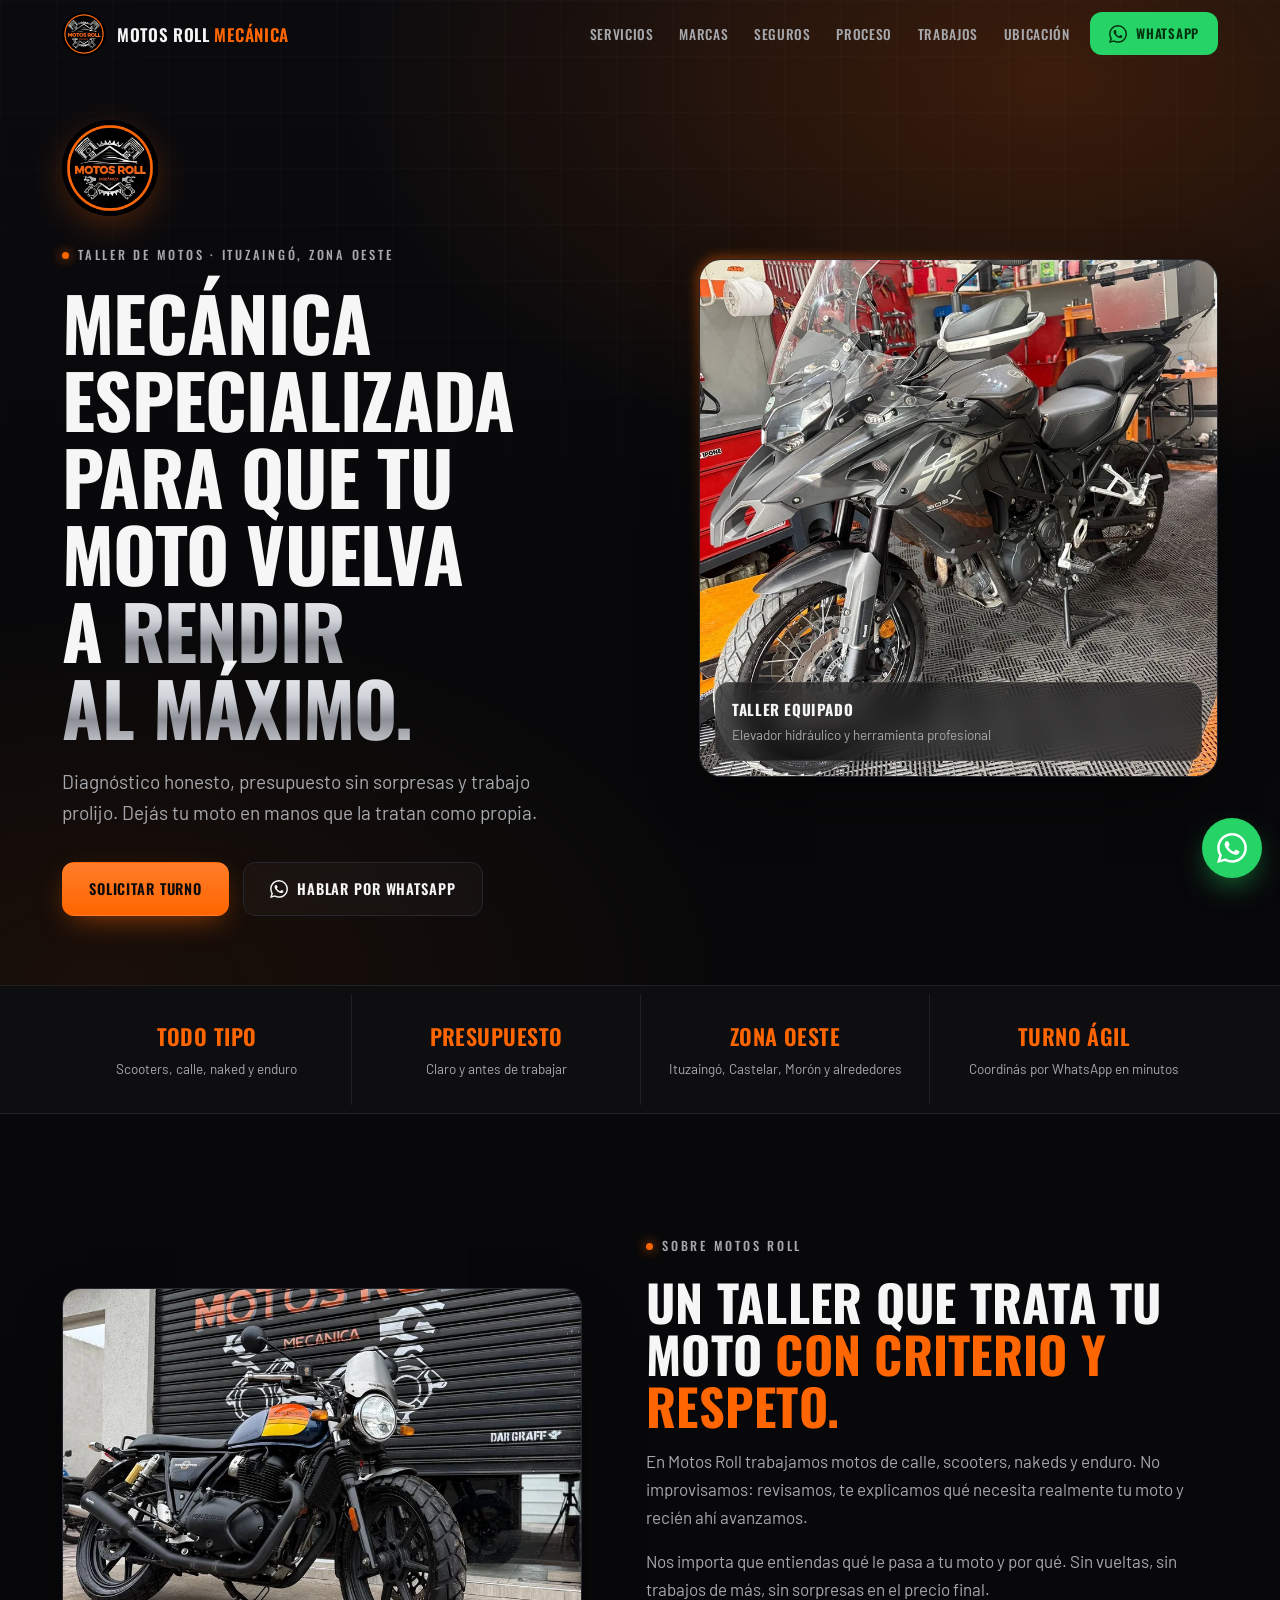
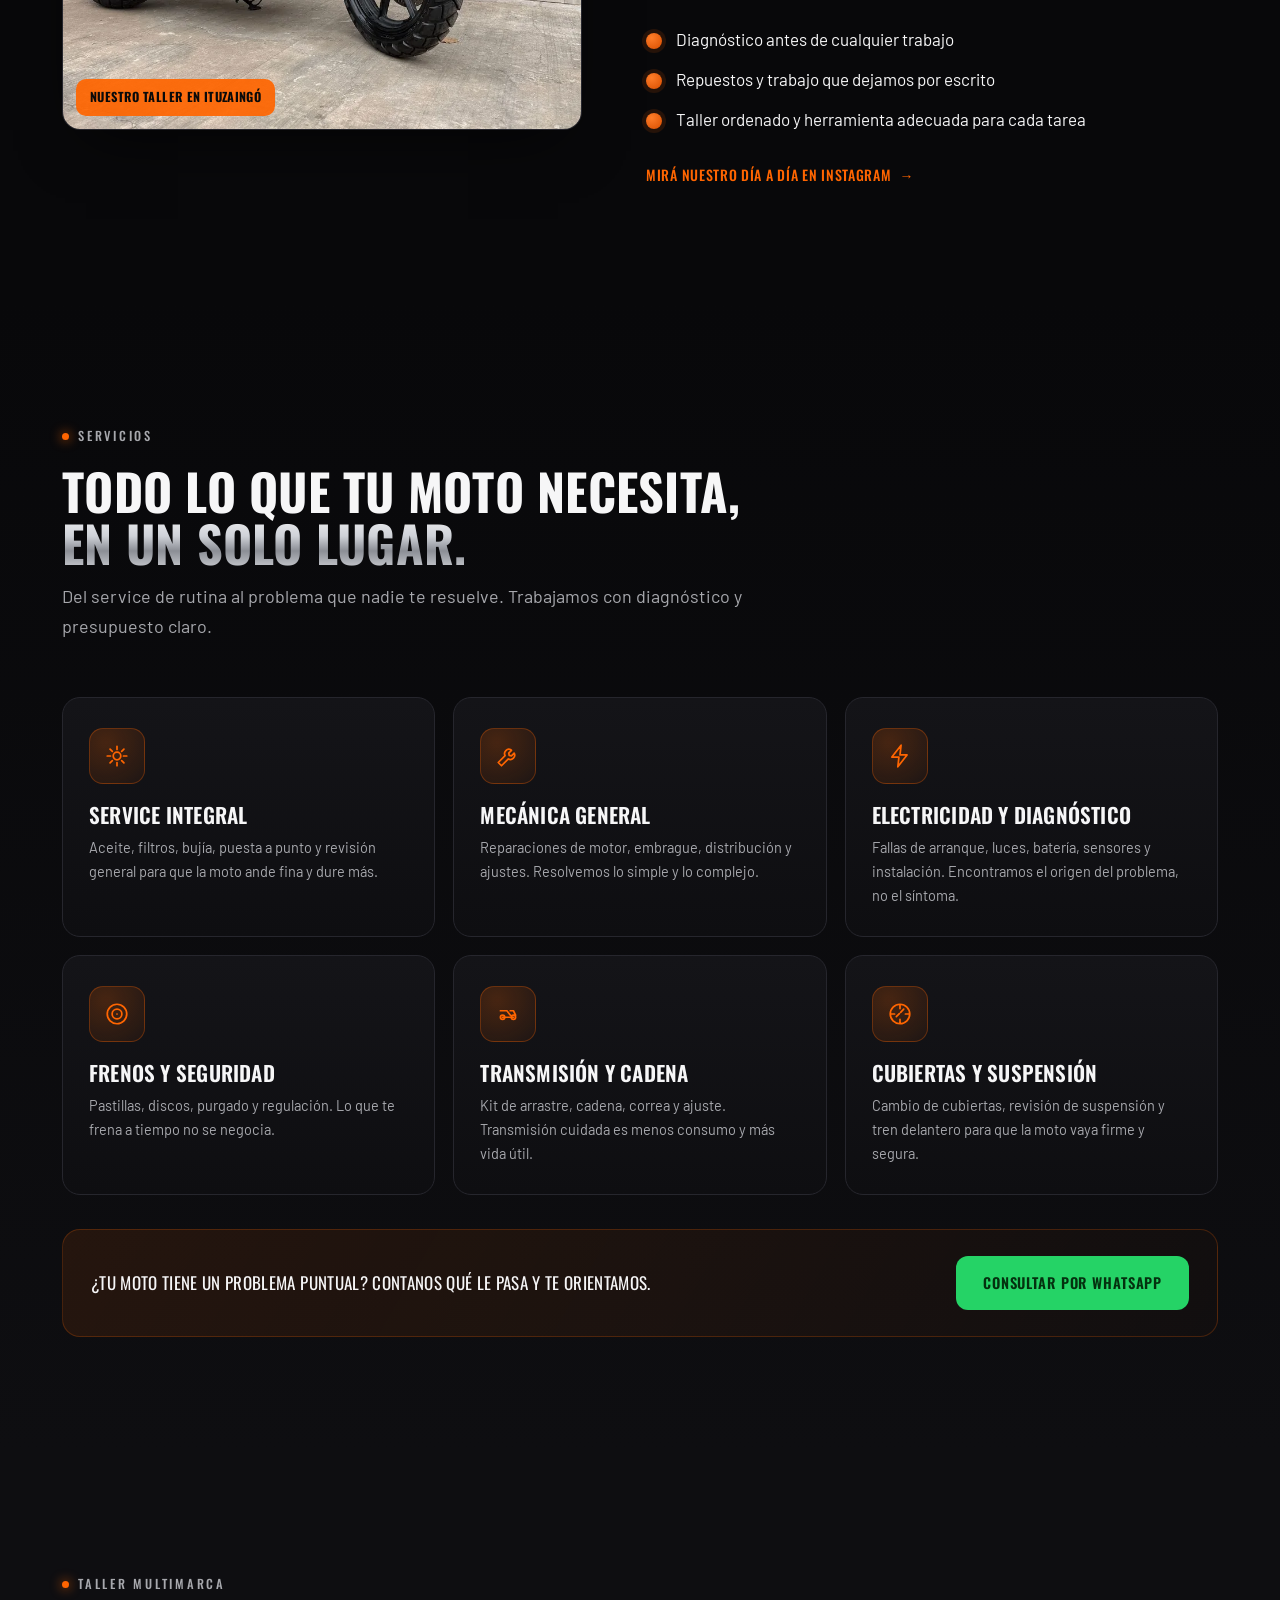
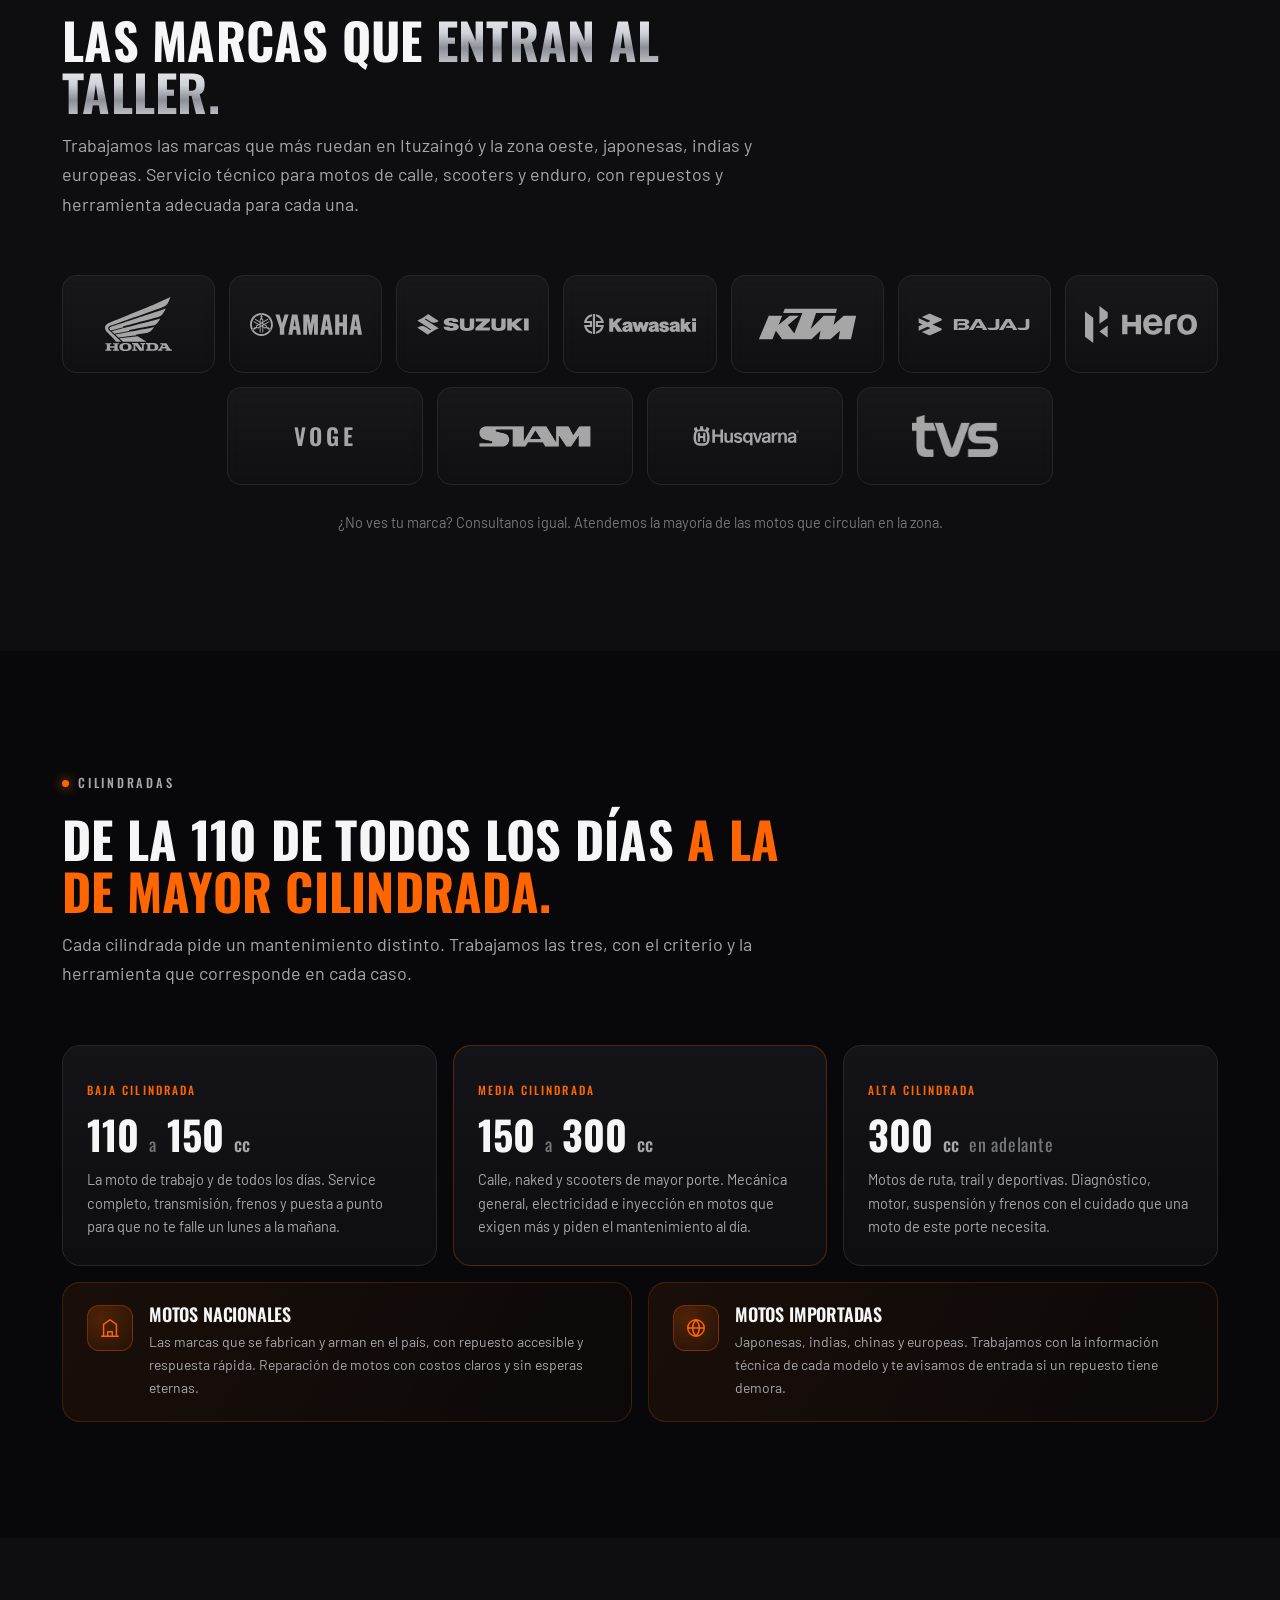
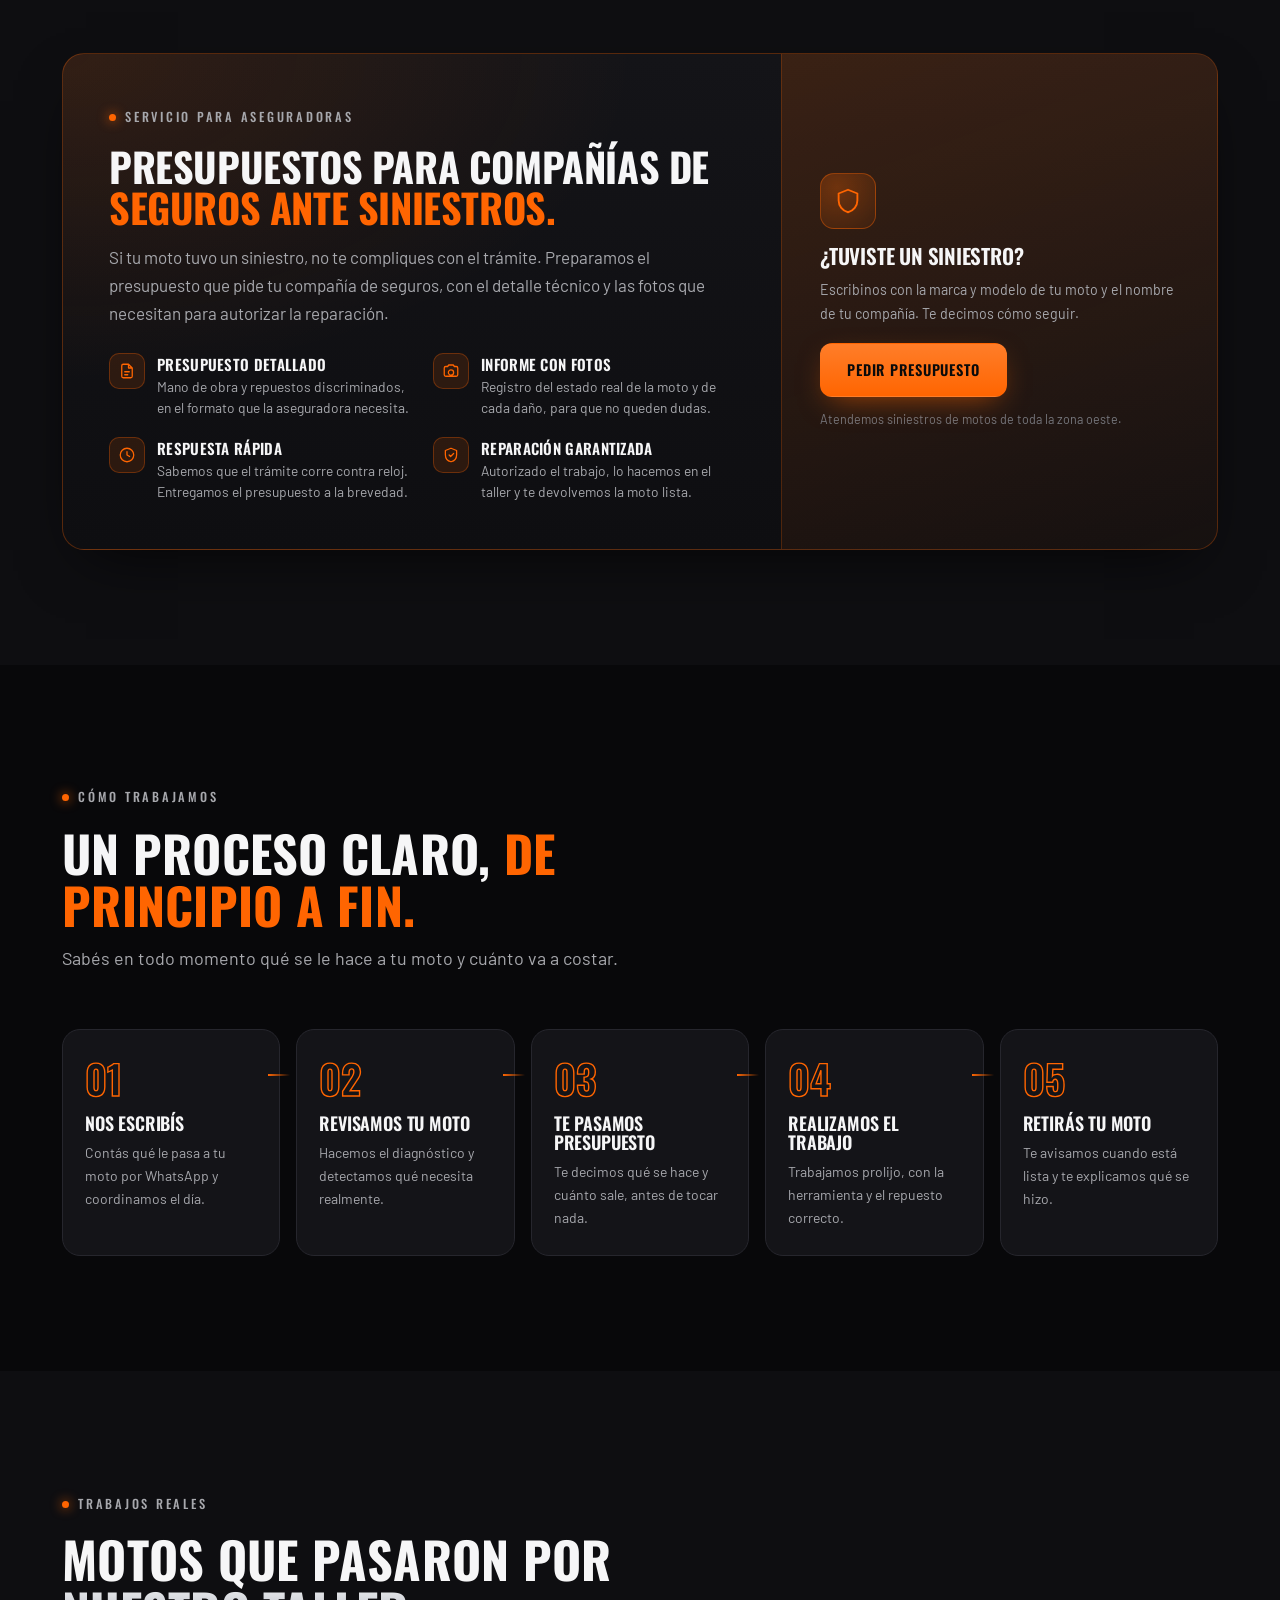
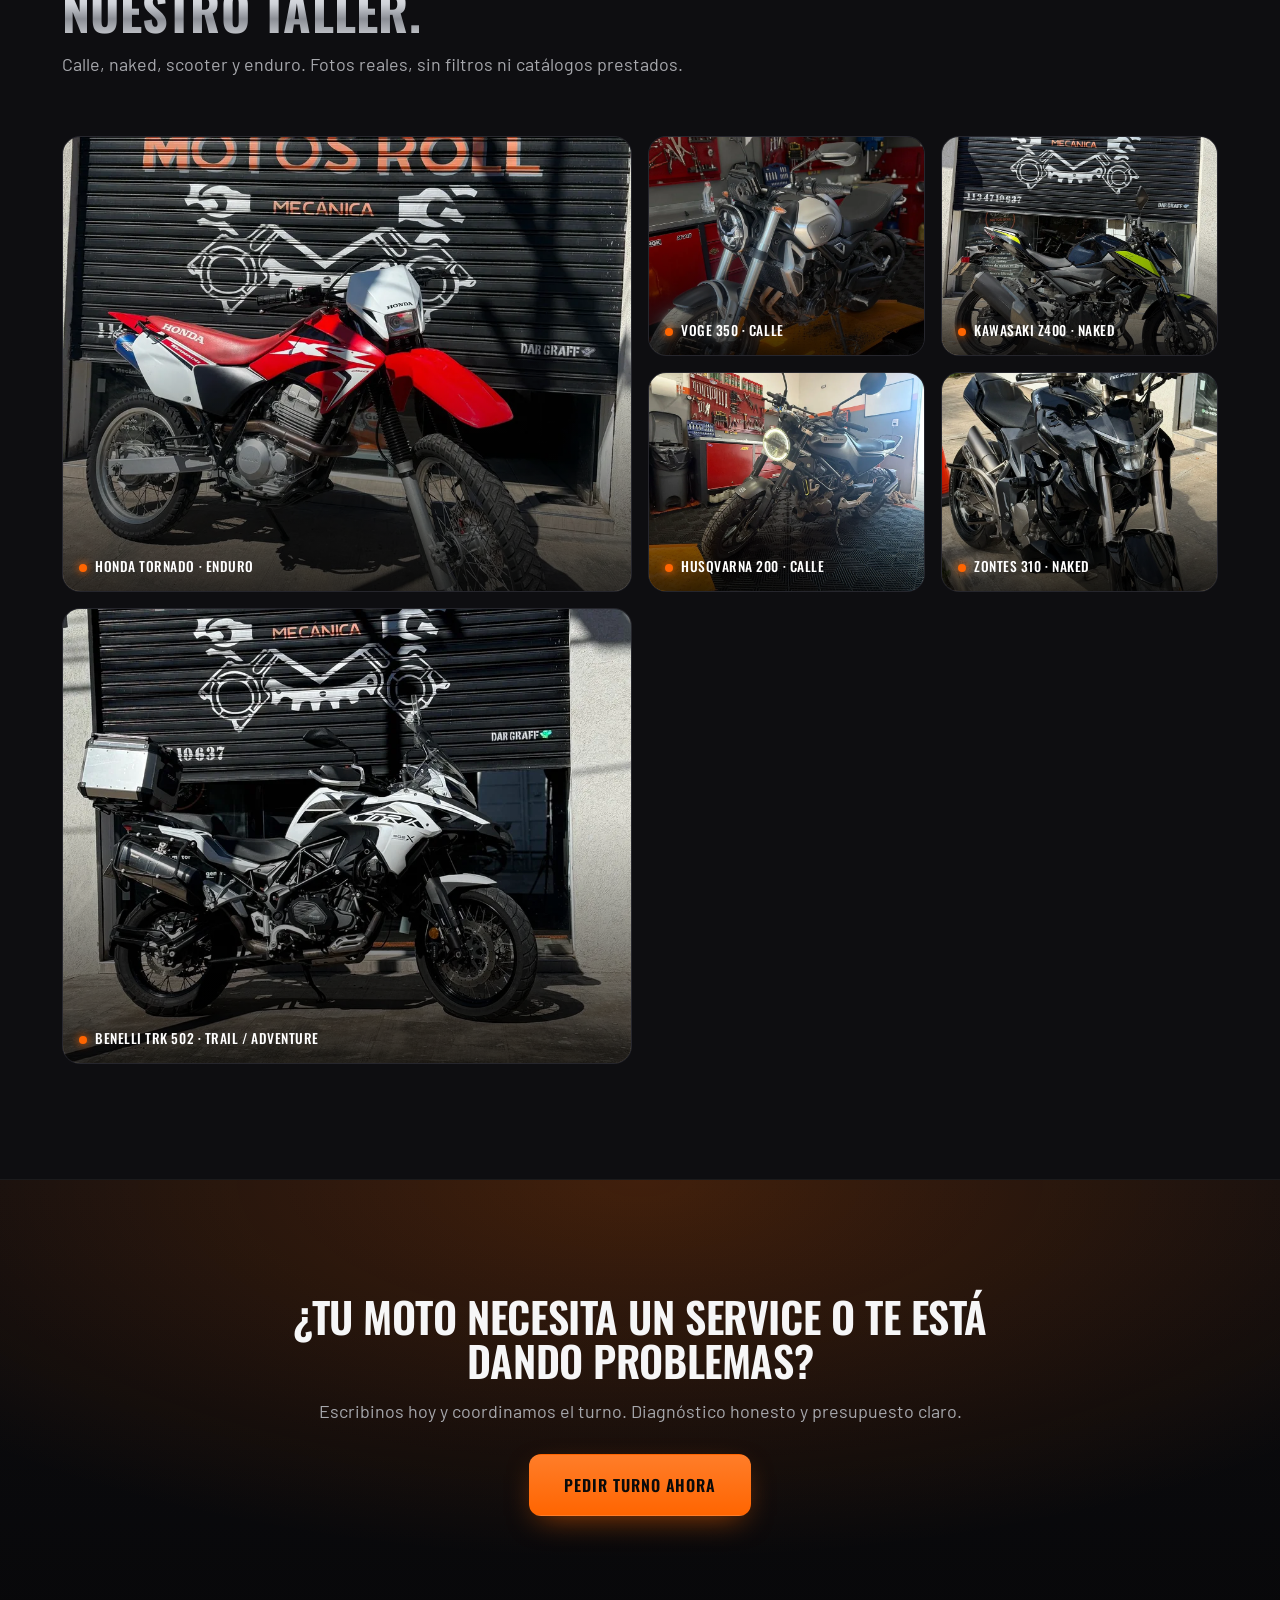
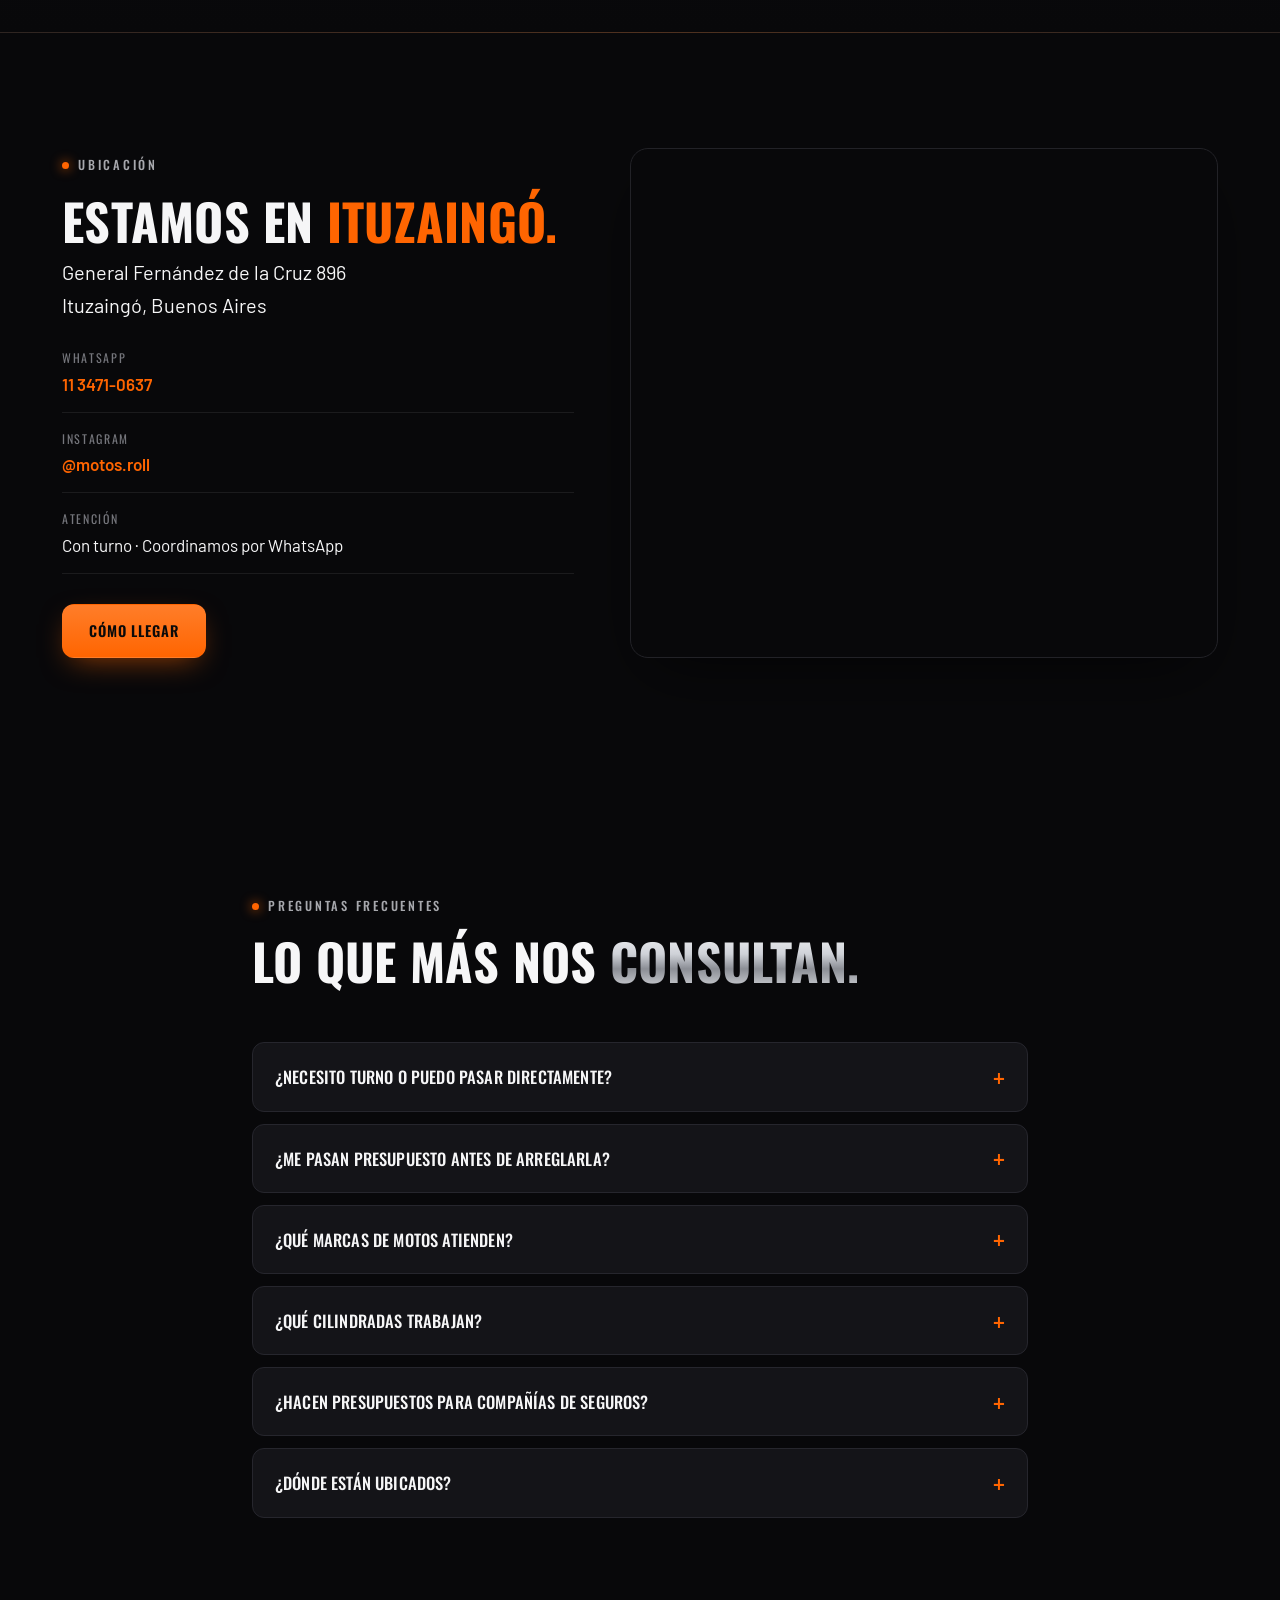
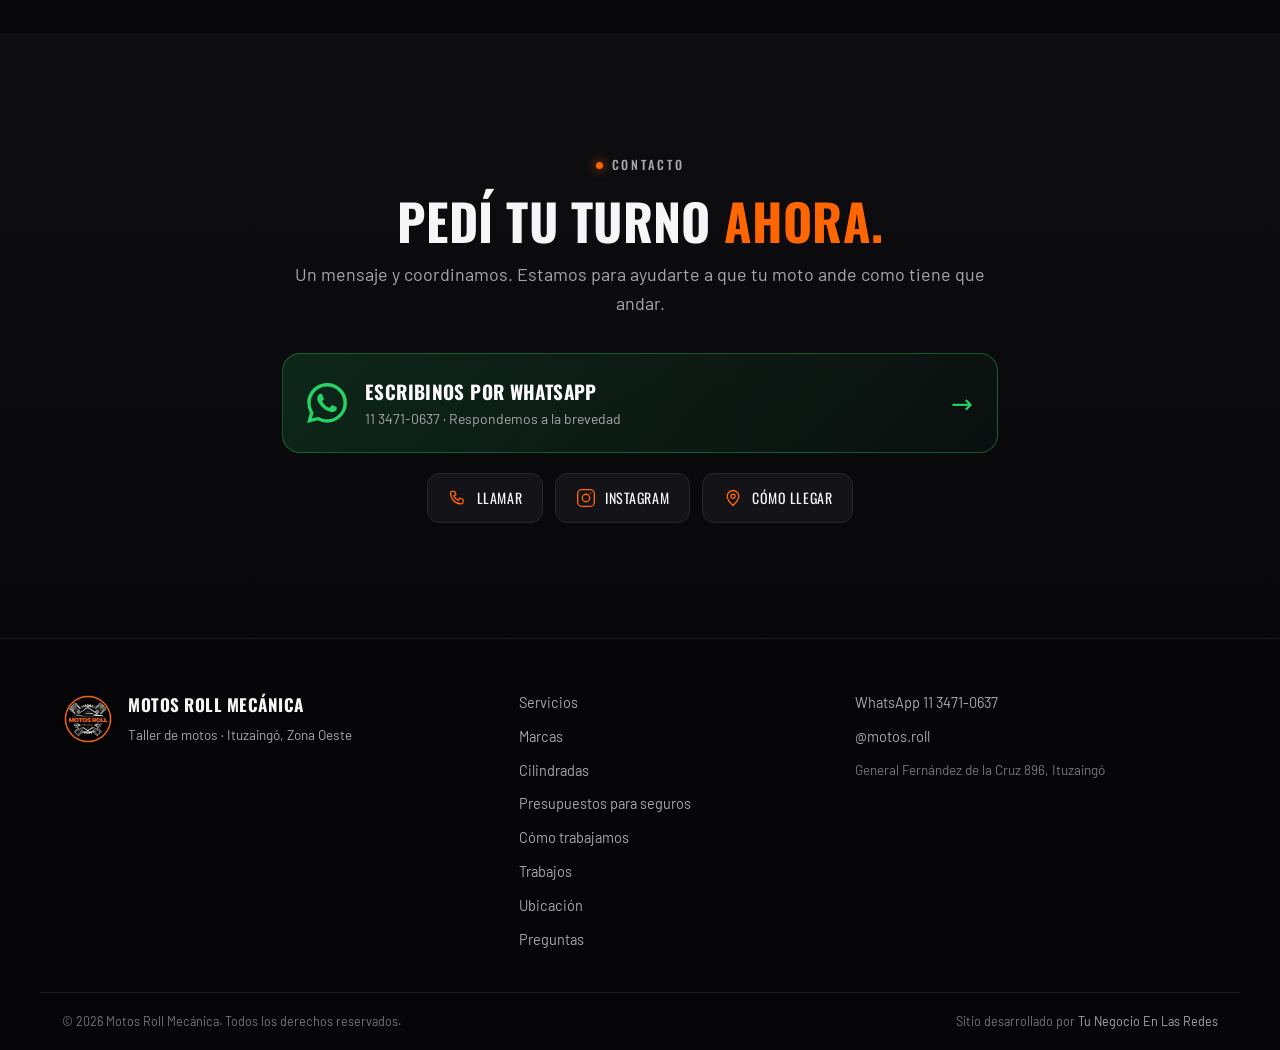
<file: index.html>
<!doctype html>
<html lang="es-AR">
<head>
<meta charset="utf-8" />
<meta name="viewport" content="width=device-width, initial-scale=1, viewport-fit=cover" />
<meta name="theme-color" content="#0a0a0b" />

<meta name="google-site-verification" content="cQ9TmrSmdKjF50UaAyn6asYfajU2M4gbuzBWYUQgwPI" />

<title>Motos Roll Mecánica | Taller de motos en Ituzaingó</title>
<meta name="description" content="Taller mecánico de motos en Ituzaingó. Servicio técnico multimarca: Honda, Yamaha, Suzuki, Kawasaki, KTM, Bajaj y más. Service, reparación, electricidad y presupuestos para compañías de seguros ante siniestros. Pedí turno por WhatsApp." />
<meta name="keywords" content="taller mecánico de motos, mecánico de motos en Ituzaingó, taller de motos Ituzaingó, servicio técnico para motos, reparación de motos, service de motos, mecánica de motos zona oeste, taller especializado en motos, presupuesto para seguros, siniestros de motos, Honda, Yamaha, Suzuki, Kawasaki, KTM, Bajaj, Hero, Husqvarna, TVS, Siam, Voge, Motos Roll Mecánica" />
<meta name="author" content="Motos Roll Mecánica" />
<link rel="canonical" href="https://motosroll.com.ar/" />
<meta name="robots" content="index, follow, max-image-preview:large" />

<!-- Open Graph -->
<meta property="og:type" content="website" />
<meta property="og:locale" content="es_AR" />
<meta property="og:site_name" content="Motos Roll Mecánica" />
<meta property="og:title" content="Motos Roll Mecánica | Taller de motos en Ituzaingó" />
<meta property="og:description" content="Taller multimarca en Ituzaingó: Honda, Yamaha, Suzuki, Kawasaki, KTM, Bajaj y más. Service, mecánica general, electricidad y presupuestos para compañías de seguros. Pedí turno por WhatsApp." />
<meta property="og:url" content="https://motosroll.com.ar/" />
<meta property="og:image" content="https://motosroll.com.ar/assets/img/og.jpg" />
<meta property="og:image:width" content="1200" />
<meta property="og:image:height" content="630" />
<meta name="twitter:card" content="summary_large_image" />
<meta name="twitter:title" content="Motos Roll Mecánica | Taller de motos en Ituzaingó" />
<meta name="twitter:description" content="Service, mecánica general, electricidad y diagnóstico para tu moto en Ituzaingó." />
<meta name="twitter:image" content="https://motosroll.com.ar/assets/img/og.jpg" />

<!-- Favicons -->
<link rel="icon" href="assets/favicon.ico" sizes="any" />
<link rel="icon" type="image/png" sizes="32x32" href="assets/fav-32.png" />
<link rel="apple-touch-icon" href="assets/fav-180.png" />
<link rel="manifest" href="site.webmanifest" />

<!-- Fonts -->
<link rel="preconnect" href="https://fonts.googleapis.com" />
<link rel="preconnect" href="https://fonts.gstatic.com" crossorigin />
<link href="https://fonts.googleapis.com/css2?family=Oswald:wght@400;500;600;700&family=Barlow:ital,wght@0,400;0,500;0,600;0,700;1,500&display=swap" rel="stylesheet" />

<link rel="stylesheet" href="styles.css" />

<!-- Schema: LocalBusiness -->
<script type="application/ld+json">
{
  "@context": "https://schema.org",
  "@type": "MotorcycleRepair",
  "name": "Motos Roll Mecánica",
  "image": "https://motosroll.com.ar/assets/img/og.jpg",
  "url": "https://motosroll.com.ar/",
  "telephone": "+5491134710637",
  "priceRange": "$$",
  "description": "Taller mecánico de motos en Ituzaingó, zona oeste del Gran Buenos Aires. Servicio técnico multimarca, service integral, mecánica general, electricidad, diagnóstico y presupuestos para compañías de seguros ante siniestros.",
  "brand": [
    { "@type": "Brand", "name": "Honda" },
    { "@type": "Brand", "name": "Yamaha" },
    { "@type": "Brand", "name": "Suzuki" },
    { "@type": "Brand", "name": "Kawasaki" },
    { "@type": "Brand", "name": "KTM" },
    { "@type": "Brand", "name": "Bajaj" },
    { "@type": "Brand", "name": "Hero" },
    { "@type": "Brand", "name": "Voge" },
    { "@type": "Brand", "name": "Siam" },
    { "@type": "Brand", "name": "Husqvarna" },
    { "@type": "Brand", "name": "TVS" }
  ],
  "address": {
    "@type": "PostalAddress",
    "streetAddress": "General Fernández de la Cruz 896",
    "addressLocality": "Ituzaingó",
    "addressRegion": "Buenos Aires",
    "addressCountry": "AR"
  },
  "geo": {
    "@type": "GeoCoordinates",
    "latitude": -34.6432037,
    "longitude": -58.6750593
  },
  "hasMap": "https://maps.google.com/?q=Motos+Roll+Ituzaingo",
  "areaServed": ["Ituzaingó", "Castelar", "Morón", "San Antonio de Padua", "Merlo", "Haedo", "Libertad", "Paso del Rey", "Villa Udaondo", "Parque Leloir", "Zona Oeste GBA"],
  "sameAs": ["https://www.instagram.com/motos.roll"],
  "openingHoursSpecification": [
    {
      "@type": "OpeningHoursSpecification",
      "dayOfWeek": ["Monday","Tuesday","Wednesday","Thursday","Friday","Saturday"],
      "opens": "09:00",
      "closes": "18:00"
    }
  ],
  "makesOffer": [
    { "@type": "Offer", "itemOffered": { "@type": "Service", "name": "Service integral de motos" } },
    { "@type": "Offer", "itemOffered": { "@type": "Service", "name": "Mecánica general y reparación de motos" } },
    { "@type": "Offer", "itemOffered": { "@type": "Service", "name": "Electricidad y diagnóstico de motos" } },
    { "@type": "Offer", "itemOffered": { "@type": "Service", "name": "Frenos, transmisión y suspensión" } },
    { "@type": "Offer", "itemOffered": { "@type": "Service", "name": "Presupuestos para compañías de seguros ante siniestros" } }
  ]
}
</script>

<!-- Schema: Preguntas frecuentes -->
<script type="application/ld+json">
{
  "@context": "https://schema.org",
  "@type": "FAQPage",
  "mainEntity": [
    {
      "@type": "Question",
      "name": "¿Necesito turno o puedo pasar directamente?",
      "acceptedAnswer": { "@type": "Answer", "text": "Trabajamos con turno para poder dedicarle el tiempo que tu moto necesita. Escribinos por WhatsApp y coordinamos el día en minutos." }
    },
    {
      "@type": "Question",
      "name": "¿Me pasan presupuesto antes de arreglarla?",
      "acceptedAnswer": { "@type": "Answer", "text": "Siempre. Primero revisamos la moto, te decimos qué necesita y cuánto sale. Recién con tu confirmación avanzamos con el trabajo." }
    },
    {
      "@type": "Question",
      "name": "¿Qué marcas de motos atienden?",
      "acceptedAnswer": { "@type": "Answer", "text": "Somos un taller multimarca: Honda, Yamaha, Suzuki, Kawasaki, KTM, Bajaj, Hero, Voge, Siam, Husqvarna y TVS, entre otras. Trabajamos motos de calle, nakeds, scooters y enduro." }
    },
    {
      "@type": "Question",
      "name": "¿Qué cilindradas trabajan?",
      "acceptedAnswer": { "@type": "Answer", "text": "Trabajamos baja cilindrada de 110 a 150 cc, media cilindrada de 150 a 300 cc y alta cilindrada de 300 cc en adelante, tanto en motos nacionales como importadas." }
    },
    {
      "@type": "Question",
      "name": "¿Hacen presupuestos para compañías de seguros?",
      "acceptedAnswer": { "@type": "Answer", "text": "Sí. Preparamos presupuestos para compañías de seguros ante siniestros, con mano de obra y repuestos discriminados e informe fotográfico del estado de la moto. Autorizado el trabajo, hacemos la reparación en el taller." }
    },
    {
      "@type": "Question",
      "name": "¿Dónde están ubicados?",
      "acceptedAnswer": { "@type": "Answer", "text": "En General Fernández de la Cruz 896, Ituzaingó, Buenos Aires. Atendemos a toda la zona oeste: Castelar, Morón, San Antonio de Padua, Haedo, Merlo y alrededores." }
    }
  ]
}
</script>
</head>
<body>

<a class="skip-link" href="#servicios">Saltar al contenido</a>

<!-- ===== HEADER ===== -->
<header class="nav" id="nav">
  <div class="nav__inner">
    <a class="nav__brand" href="#inicio" aria-label="Inicio Motos Roll Mecánica">
      <img src="assets/img/logo-sm.webp" alt="Logo Motos Roll Mecánica" width="44" height="44" />
      <span class="nav__brand-text">Motos Roll <em>Mecánica</em></span>
    </a>

    <nav class="nav__links" aria-label="Navegación principal">
      <a href="#servicios">Servicios</a>
      <a href="#marcas">Marcas</a>
      <a href="#seguros">Seguros</a>
      <a href="#proceso">Proceso</a>
      <a href="#galeria">Trabajos</a>
      <a href="#ubicacion">Ubicación</a>
    </nav>

    <a class="btn btn--wa nav__cta" href="https://wa.me/5491134710637?text=Hola%20Motos%20Roll,%20quiero%20pedir%20un%20turno%20para%20mi%20moto." target="_blank" rel="noopener">
      <svg viewBox="0 0 24 24" width="18" height="18" aria-hidden="true"><path fill="currentColor" d="M.06 24l1.68-6.13A11.87 11.87 0 0 1 .16 11.9C.16 5.36 5.5.02 12.05.02a11.8 11.8 0 0 1 8.4 3.49 11.8 11.8 0 0 1 3.48 8.4c0 6.54-5.34 11.88-11.88 11.88a11.9 11.9 0 0 1-5.68-1.45L.06 24zM6.6 20.2c1.68.99 3.28 1.59 5.44 1.59 5.44 0 9.87-4.42 9.87-9.86 0-5.45-4.4-9.87-9.86-9.87-5.45 0-9.87 4.42-9.87 9.87 0 2.27.66 3.98 1.77 5.76l-.99 3.63 3.64-.95zm11.36-5.53c-.07-.12-.27-.2-.56-.34-.29-.15-1.74-.86-2.01-.96-.27-.1-.47-.15-.66.14-.2.29-.76.96-.93 1.16-.17.2-.35.22-.63.07-.29-.14-1.23-.45-2.35-1.44-.86-.77-1.44-1.72-1.61-2-.17-.29-.02-.44.12-.59.13-.13.29-.34.44-.51.14-.17.19-.29.29-.49.1-.19.05-.36-.02-.51-.07-.14-.66-1.59-.9-2.18-.24-.57-.48-.49-.66-.5l-.56-.01c-.19 0-.51.07-.77.36-.27.29-1.01.99-1.01 2.42 0 1.43 1.04 2.81 1.18 3 .15.19 2.04 3.12 4.95 4.38.69.3 1.23.48 1.65.61.69.22 1.32.19 1.82.12.55-.08 1.74-.71 1.98-1.4.24-.68.24-1.27.17-1.39z"/></svg>
      <span>WhatsApp</span>
    </a>

    <button class="nav__burger" id="burger" aria-label="Abrir menú" aria-expanded="false" aria-controls="mobileMenu">
      <span></span><span></span><span></span>
    </button>
  </div>

  <nav class="mobile-menu" id="mobileMenu" aria-label="Menú móvil">
    <a href="#servicios">Servicios</a>
    <a href="#marcas">Marcas</a>
    <a href="#cilindradas">Cilindradas</a>
    <a href="#seguros">Presupuestos para seguros</a>
    <a href="#proceso">Cómo trabajamos</a>
    <a href="#galeria">Trabajos</a>
    <a href="#ubicacion">Ubicación</a>
    <a href="#faq">Preguntas frecuentes</a>
    <a class="btn btn--wa" href="https://wa.me/5491134710637?text=Hola%20Motos%20Roll,%20quiero%20pedir%20un%20turno%20para%20mi%20moto." target="_blank" rel="noopener">Pedir turno por WhatsApp</a>
  </nav>
</header>

<!-- ===== HERO ===== -->
<section class="hero" id="inicio">
  <div class="hero__bg" aria-hidden="true"></div>
  <div class="hero__grid" aria-hidden="true"></div>
  <div class="hero__inner">
    <div class="hero__content reveal">
      <img class="hero__logo" src="assets/img/logo.webp" alt="Motos Roll Mecánica" width="120" height="120" />
      <span class="eyebrow"><span class="dot"></span>Taller de motos · Ituzaingó, Zona Oeste</span>
      <h1 class="hero__title">Mecánica especializada para que tu moto vuelva a <span class="txt-chrome">rendir al máximo.</span></h1>
      <p class="hero__sub">Diagnóstico honesto, presupuesto sin sorpresas y trabajo prolijo. Dejás tu moto en manos que la tratan como propia.</p>
      <div class="hero__cta">
        <a class="btn btn--primary" href="#contacto">Solicitar turno</a>
        <a class="btn btn--ghost" href="https://wa.me/5491134710637?text=Hola%20Motos%20Roll,%20quiero%20hacer%20una%20consulta%20sobre%20mi%20moto." target="_blank" rel="noopener">
          <svg viewBox="0 0 24 24" width="18" height="18" aria-hidden="true"><path fill="currentColor" d="M.06 24l1.68-6.13A11.87 11.87 0 0 1 .16 11.9C.16 5.36 5.5.02 12.05.02a11.8 11.8 0 0 1 8.4 3.49 11.8 11.8 0 0 1 3.48 8.4c0 6.54-5.34 11.88-11.88 11.88a11.9 11.9 0 0 1-5.68-1.45L.06 24zM6.6 20.2c1.68.99 3.28 1.59 5.44 1.59 5.44 0 9.87-4.42 9.87-9.86 0-5.45-4.4-9.87-9.86-9.87-5.45 0-9.87 4.42-9.87 9.87 0 2.27.66 3.98 1.77 5.76l-.99 3.63 3.64-.95zm11.36-5.53c-.07-.12-.27-.2-.56-.34-.29-.15-1.74-.86-2.01-.96-.27-.1-.47-.15-.66.14-.2.29-.76.96-.93 1.16-.17.2-.35.22-.63.07-.29-.14-1.23-.45-2.35-1.44-.86-.77-1.44-1.72-1.61-2-.17-.29-.02-.44.12-.59.13-.13.29-.34.44-.51.14-.17.19-.29.29-.49.1-.19.05-.36-.02-.51-.07-.14-.66-1.59-.9-2.18-.24-.57-.48-.49-.66-.5l-.56-.01c-.19 0-.51.07-.77.36-.27.29-1.01.99-1.01 2.42 0 1.43 1.04 2.81 1.18 3 .15.19 2.04 3.12 4.95 4.38.69.3 1.23.48 1.65.61.69.22 1.32.19 1.82.12.55-.08 1.74-.71 1.98-1.4.24-.68.24-1.27.17-1.39z"/></svg>
          Hablar por WhatsApp
        </a>
      </div>
    </div>

    <figure class="hero__media reveal">
      <img src="assets/img/benelli-trk-taller.webp" alt="Benelli TRK 502X en el taller Motos Roll" width="900" height="900" fetchpriority="high" />
      <figcaption class="hero__badge">
        <strong>Taller equipado</strong>
        <span>Elevador hidráulico y herramienta profesional</span>
      </figcaption>
    </figure>
  </div>
</section>

<!-- ===== TRUST BAR ===== -->
<section class="trust" aria-label="Datos de confianza">
  <div class="trust__inner">
    <div class="trust__item">
      <span class="trust__num">Todo tipo</span>
      <span class="trust__label">Scooters, calle, naked y enduro</span>
    </div>
    <div class="trust__item">
      <span class="trust__num">Presupuesto</span>
      <span class="trust__label">Claro y antes de trabajar</span>
    </div>
    <div class="trust__item">
      <span class="trust__num">Zona Oeste</span>
      <span class="trust__label">Ituzaingó, Castelar, Morón y alrededores</span>
    </div>
    <div class="trust__item">
      <span class="trust__num">Turno ágil</span>
      <span class="trust__label">Coordinás por WhatsApp en minutos</span>
    </div>
  </div>
</section>

<!-- ===== SOBRE NOSOTROS ===== -->
<section class="about" id="nosotros">
  <div class="section__wrap about__grid">
    <div class="about__media reveal">
      <img src="assets/img/royal-enfield-taller.webp" alt="Royal Enfield Interceptor frente al taller Motos Roll en Ituzaingó" width="900" height="900" loading="lazy" />
      <div class="about__media-tag">Nuestro taller en Ituzaingó</div>
    </div>
    <div class="about__text reveal">
      <span class="eyebrow"><span class="dot"></span>Sobre Motos Roll</span>
      <h2 class="section__title">Un taller que trata tu moto <span class="txt-orange">con criterio y respeto.</span></h2>
      <p>En Motos Roll trabajamos motos de calle, scooters, nakeds y enduro. No improvisamos: revisamos, te explicamos qué necesita realmente tu moto y recién ahí avanzamos.</p>
      <p>Nos importa que entiendas qué le pasa a tu moto y por qué. Sin vueltas, sin trabajos de más, sin sorpresas en el precio final.</p>
      <ul class="about__list">
        <li>Diagnóstico antes de cualquier trabajo</li>
        <li>Repuestos y trabajo que dejamos por escrito</li>
        <li>Taller ordenado y herramienta adecuada para cada tarea</li>
      </ul>
      <a class="link-arrow" href="https://www.instagram.com/motos.roll" target="_blank" rel="noopener">Mirá nuestro día a día en Instagram <span aria-hidden="true">&rarr;</span></a>
    </div>
  </div>
</section>

<!-- ===== SERVICIOS ===== -->
<section class="services" id="servicios">
  <div class="section__wrap">
    <div class="section__head reveal">
      <span class="eyebrow"><span class="dot"></span>Servicios</span>
      <h2 class="section__title">Todo lo que tu moto necesita, <span class="txt-chrome">en un solo lugar.</span></h2>
      <p class="section__lead">Del service de rutina al problema que nadie te resuelve. Trabajamos con diagnóstico y presupuesto claro.</p>
    </div>

    <div class="services__grid">
      <article class="card reveal">
        <div class="card__ico" aria-hidden="true">
          <svg viewBox="0 0 24 24" width="26" height="26"><path fill="none" stroke="currentColor" stroke-width="1.6" stroke-linecap="round" stroke-linejoin="round" d="M12 3v3m0 12v3M3 12h3m12 0h3M5.6 5.6l2.1 2.1m8.6 8.6l2.1 2.1m0-12.8l-2.1 2.1M7.7 16.3l-2.1 2.1M12 8.5a3.5 3.5 0 1 0 0 7 3.5 3.5 0 0 0 0-7z"/></svg>
        </div>
        <h3>Service integral</h3>
        <p>Aceite, filtros, bujía, puesta a punto y revisión general para que la moto ande fina y dure más.</p>
      </article>

      <article class="card reveal">
        <div class="card__ico" aria-hidden="true">
          <svg viewBox="0 0 24 24" width="26" height="26"><path fill="none" stroke="currentColor" stroke-width="1.6" stroke-linecap="round" stroke-linejoin="round" d="M14.7 6.3a4 4 0 0 0-5.4 5.4L3 18l3 3 6.3-6.3a4 4 0 0 0 5.4-5.4l-2.5 2.5-2.1-.4-.4-2.1 2.5-2.5z"/></svg>
        </div>
        <h3>Mecánica general</h3>
        <p>Reparaciones de motor, embrague, distribución y ajustes. Resolvemos lo simple y lo complejo.</p>
      </article>

      <article class="card reveal">
        <div class="card__ico" aria-hidden="true">
          <svg viewBox="0 0 24 24" width="26" height="26"><path fill="none" stroke="currentColor" stroke-width="1.6" stroke-linecap="round" stroke-linejoin="round" d="M13 2L4.5 13H11l-1 9 8.5-11H12l1-9z"/></svg>
        </div>
        <h3>Electricidad y diagnóstico</h3>
        <p>Fallas de arranque, luces, batería, sensores y instalación. Encontramos el origen del problema, no el síntoma.</p>
      </article>

      <article class="card reveal">
        <div class="card__ico" aria-hidden="true">
          <svg viewBox="0 0 24 24" width="26" height="26"><path fill="none" stroke="currentColor" stroke-width="1.6" stroke-linecap="round" stroke-linejoin="round" d="M12 3a9 9 0 1 0 0 18 9 9 0 0 0 0-18zm0 4.5a4.5 4.5 0 1 0 0 9 4.5 4.5 0 0 0 0-9zM12 12h.01"/></svg>
        </div>
        <h3>Frenos y seguridad</h3>
        <p>Pastillas, discos, purgado y regulación. Lo que te frena a tiempo no se negocia.</p>
      </article>

      <article class="card reveal">
        <div class="card__ico" aria-hidden="true">
          <svg viewBox="0 0 24 24" width="26" height="26"><path fill="none" stroke="currentColor" stroke-width="1.6" stroke-linecap="round" stroke-linejoin="round" d="M7 17a2 2 0 1 0 0-4 2 2 0 0 0 0 4zm10 0a2 2 0 1 0 0-4 2 2 0 0 0 0 4zM7 15h10M5 9h6l3 4M14 9h3l2 4"/></svg>
        </div>
        <h3>Transmisión y cadena</h3>
        <p>Kit de arrastre, cadena, correa y ajuste. Transmisión cuidada es menos consumo y más vida útil.</p>
      </article>

      <article class="card reveal">
        <div class="card__ico" aria-hidden="true">
          <svg viewBox="0 0 24 24" width="26" height="26"><path fill="none" stroke="currentColor" stroke-width="1.6" stroke-linecap="round" stroke-linejoin="round" d="M12 3a9 9 0 1 0 0 18 9 9 0 0 0 0-18zm0 0v4m0 10v4m9-9h-4M7 12H3m12.4-4.4l-2.8 2.8m-1.2 1.2l-2.8 2.8"/></svg>
        </div>
        <h3>Cubiertas y suspensión</h3>
        <p>Cambio de cubiertas, revisión de suspensión y tren delantero para que la moto vaya firme y segura.</p>
      </article>
    </div>

    <div class="services__foot reveal">
      <p>¿Tu moto tiene un problema puntual? Contanos qué le pasa y te orientamos.</p>
      <a class="btn btn--wa" href="https://wa.me/5491134710637?text=Hola%20Motos%20Roll,%20mi%20moto%20tiene%20este%20problema:%20" target="_blank" rel="noopener">Consultar por WhatsApp</a>
    </div>
  </div>
</section>

<!-- ===== MARCAS ===== -->
<section class="brands" id="marcas">
  <div class="section__wrap">
    <div class="section__head reveal">
      <span class="eyebrow"><span class="dot"></span>Taller multimarca</span>
      <h2 class="section__title">Las marcas que <span class="txt-chrome">entran al taller.</span></h2>
      <p class="section__lead">Trabajamos las marcas que más ruedan en Ituzaingó y la zona oeste, japonesas, indias y europeas. Servicio técnico para motos de calle, scooters y enduro, con repuestos y herramienta adecuada para cada una.</p>
    </div>

    <ul class="brands__grid">
      <li class="brandcard reveal"><img class="bc--sq" src="assets/img/marcas/honda.svg" alt="Honda" width="140" height="56" loading="lazy" /></li>
      <li class="brandcard reveal"><img src="assets/img/marcas/yamaha.svg" alt="Yamaha" width="140" height="56" loading="lazy" /></li>
      <li class="brandcard reveal"><img src="assets/img/marcas/suzuki.svg" alt="Suzuki" width="140" height="56" loading="lazy" /></li>
      <li class="brandcard reveal"><img src="assets/img/marcas/kawasaki.svg" alt="Kawasaki" width="140" height="56" loading="lazy" /></li>
      <li class="brandcard reveal"><img class="bc--mid" src="assets/img/marcas/ktm.svg" alt="KTM" width="140" height="56" loading="lazy" /></li>
      <li class="brandcard reveal"><img src="assets/img/marcas/bajaj.svg" alt="Bajaj" width="140" height="56" loading="lazy" /></li>
      <li class="brandcard reveal"><img class="bc--mid" src="assets/img/marcas/hero.svg" alt="Hero" width="140" height="56" loading="lazy" /></li>
      <li class="brandcard brandcard--type reveal"><span>Voge</span></li>
      <li class="brandcard reveal"><img src="assets/img/marcas/siam.webp" alt="Siam" width="140" height="56" loading="lazy" /></li>
      <li class="brandcard reveal"><img src="assets/img/marcas/husqvarna.svg" alt="Husqvarna" width="140" height="56" loading="lazy" /></li>
      <li class="brandcard reveal"><img class="bc--mid" src="assets/img/marcas/tvs.webp" alt="TVS" width="140" height="56" loading="lazy" /></li>
    </ul>

    <p class="brands__note reveal">¿No ves tu marca? Consultanos igual. Atendemos la mayoría de las motos que circulan en la zona.</p>
  </div>
</section>

<!-- ===== CILINDRADAS ===== -->
<section class="cc-sec" id="cilindradas">
  <div class="section__wrap">
    <div class="section__head reveal">
      <span class="eyebrow"><span class="dot"></span>Cilindradas</span>
      <h2 class="section__title">De la 110 de todos los días <span class="txt-orange">a la de mayor cilindrada.</span></h2>
      <p class="section__lead">Cada cilindrada pide un mantenimiento distinto. Trabajamos las tres, con el criterio y la herramienta que corresponde en cada caso.</p>
    </div>

    <div class="cc__grid">
      <article class="cc reveal">
        <span class="cc__tag">Baja cilindrada</span>
        <span class="cc__num">110 <em>a</em> 150 <small>cc</small></span>
        <p>La moto de trabajo y de todos los días. Service completo, transmisión, frenos y puesta a punto para que no te falle un lunes a la mañana.</p>
      </article>
      <article class="cc cc--mid reveal">
        <span class="cc__tag">Media cilindrada</span>
        <span class="cc__num">150 <em>a</em> 300 <small>cc</small></span>
        <p>Calle, naked y scooters de mayor porte. Mecánica general, electricidad e inyección en motos que exigen más y piden el mantenimiento al día.</p>
      </article>
      <article class="cc reveal">
        <span class="cc__tag">Alta cilindrada</span>
        <span class="cc__num">300 <small>cc</small> <em>en adelante</em></span>
        <p>Motos de ruta, trail y deportivas. Diagnóstico, motor, suspensión y frenos con el cuidado que una moto de este porte necesita.</p>
      </article>
    </div>

    <div class="origin__grid">
      <article class="origin reveal">
        <div class="origin__ico" aria-hidden="true">
          <svg viewBox="0 0 24 24" width="22" height="22"><path fill="none" stroke="currentColor" stroke-width="1.6" stroke-linecap="round" stroke-linejoin="round" d="M3 21h18M5 21V8l7-5 7 5v13M9.5 21v-5h5v5"/></svg>
        </div>
        <div>
          <h3>Motos nacionales</h3>
          <p>Las marcas que se fabrican y arman en el país, con repuesto accesible y respuesta rápida. Reparación de motos con costos claros y sin esperas eternas.</p>
        </div>
      </article>
      <article class="origin reveal">
        <div class="origin__ico" aria-hidden="true">
          <svg viewBox="0 0 24 24" width="22" height="22"><path fill="none" stroke="currentColor" stroke-width="1.6" stroke-linecap="round" stroke-linejoin="round" d="M12 3a9 9 0 1 0 0 18 9 9 0 0 0 0-18zm-9 9h18M12 3c2.5 2.7 3.7 5.8 3.7 9s-1.2 6.3-3.7 9c-2.5-2.7-3.7-5.8-3.7-9S9.5 5.7 12 3z"/></svg>
        </div>
        <div>
          <h3>Motos importadas</h3>
          <p>Japonesas, indias, chinas y europeas. Trabajamos con la información técnica de cada modelo y te avisamos de entrada si un repuesto tiene demora.</p>
        </div>
      </article>
    </div>
  </div>
</section>

<!-- ===== SEGUROS / SINIESTROS ===== -->
<section class="insurance" id="seguros">
  <div class="section__wrap">
    <div class="insurance__panel reveal">
      <div class="insurance__main">
        <span class="eyebrow"><span class="dot"></span>Servicio para aseguradoras</span>
        <h2 class="insurance__title">Presupuestos para compañías de <span class="txt-orange">seguros ante siniestros.</span></h2>
        <p class="insurance__lead">Si tu moto tuvo un siniestro, no te compliques con el trámite. Preparamos el presupuesto que pide tu compañía de seguros, con el detalle técnico y las fotos que necesitan para autorizar la reparación.</p>

        <ul class="insurance__list">
          <li>
            <span class="insurance__ico" aria-hidden="true">
              <svg viewBox="0 0 24 24" width="18" height="18"><path fill="none" stroke="currentColor" stroke-width="1.7" stroke-linecap="round" stroke-linejoin="round" d="M14 3H7a2 2 0 0 0-2 2v14a2 2 0 0 0 2 2h10a2 2 0 0 0 2-2V8l-5-5zm0 0v5h5M9 13h6M9 17h4"/></svg>
            </span>
            <div><strong>Presupuesto detallado</strong>Mano de obra y repuestos discriminados, en el formato que la aseguradora necesita.</div>
          </li>
          <li>
            <span class="insurance__ico" aria-hidden="true">
              <svg viewBox="0 0 24 24" width="18" height="18"><path fill="none" stroke="currentColor" stroke-width="1.7" stroke-linecap="round" stroke-linejoin="round" d="M3 8a2 2 0 0 1 2-2h2.5l1.5-2h6l1.5 2H19a2 2 0 0 1 2 2v9a2 2 0 0 1-2 2H5a2 2 0 0 1-2-2V8zm9 2.5a3.5 3.5 0 1 0 0 7 3.5 3.5 0 0 0 0-7z"/></svg>
            </span>
            <div><strong>Informe con fotos</strong>Registro del estado real de la moto y de cada daño, para que no queden dudas.</div>
          </li>
          <li>
            <span class="insurance__ico" aria-hidden="true">
              <svg viewBox="0 0 24 24" width="18" height="18"><path fill="none" stroke="currentColor" stroke-width="1.7" stroke-linecap="round" stroke-linejoin="round" d="M12 3a9 9 0 1 0 0 18 9 9 0 0 0 0-18zm0 4.5V12l3.5 2"/></svg>
            </span>
            <div><strong>Respuesta rápida</strong>Sabemos que el trámite corre contra reloj. Entregamos el presupuesto a la brevedad.</div>
          </li>
          <li>
            <span class="insurance__ico" aria-hidden="true">
              <svg viewBox="0 0 24 24" width="18" height="18"><path fill="none" stroke="currentColor" stroke-width="1.7" stroke-linecap="round" stroke-linejoin="round" d="M12 3l7.5 3v5.5c0 4.4-3.1 8.3-7.5 9.5-4.4-1.2-7.5-5.1-7.5-9.5V6L12 3zm-2.5 9l2 2 4-4"/></svg>
            </span>
            <div><strong>Reparación garantizada</strong>Autorizado el trabajo, lo hacemos en el taller y te devolvemos la moto lista.</div>
          </li>
        </ul>
      </div>

      <aside class="insurance__cta">
        <div class="insurance__badge" aria-hidden="true">
          <svg viewBox="0 0 24 24" width="30" height="30"><path fill="none" stroke="currentColor" stroke-width="1.5" stroke-linecap="round" stroke-linejoin="round" d="M12 3l7.5 3v5.5c0 4.4-3.1 8.3-7.5 9.5-4.4-1.2-7.5-5.1-7.5-9.5V6L12 3z"/></svg>
        </div>
        <h3>¿Tuviste un siniestro?</h3>
        <p>Escribinos con la marca y modelo de tu moto y el nombre de tu compañía. Te decimos cómo seguir.</p>
        <a class="btn btn--primary" href="https://wa.me/5491134710637?text=Hola%20Motos%20Roll,%20necesito%20un%20presupuesto%20para%20mi%20compa%C3%B1%C3%ADa%20de%20seguros%20por%20un%20siniestro." target="_blank" rel="noopener">Pedir presupuesto</a>
        <span class="insurance__note">Atendemos siniestros de motos de toda la zona oeste.</span>
      </aside>
    </div>
  </div>
</section>

<!-- ===== PROCESO ===== -->
<section class="process" id="proceso">
  <div class="section__wrap">
    <div class="section__head reveal">
      <span class="eyebrow"><span class="dot"></span>Cómo trabajamos</span>
      <h2 class="section__title">Un proceso claro, <span class="txt-orange">de principio a fin.</span></h2>
      <p class="section__lead">Sabés en todo momento qué se le hace a tu moto y cuánto va a costar.</p>
    </div>

    <ol class="steps">
      <li class="step reveal">
        <span class="step__num">01</span>
        <h3>Nos escribís</h3>
        <p>Contás qué le pasa a tu moto por WhatsApp y coordinamos el día.</p>
      </li>
      <li class="step reveal">
        <span class="step__num">02</span>
        <h3>Revisamos tu moto</h3>
        <p>Hacemos el diagnóstico y detectamos qué necesita realmente.</p>
      </li>
      <li class="step reveal">
        <span class="step__num">03</span>
        <h3>Te pasamos presupuesto</h3>
        <p>Te decimos qué se hace y cuánto sale, antes de tocar nada.</p>
      </li>
      <li class="step reveal">
        <span class="step__num">04</span>
        <h3>Realizamos el trabajo</h3>
        <p>Trabajamos prolijo, con la herramienta y el repuesto correcto.</p>
      </li>
      <li class="step reveal">
        <span class="step__num">05</span>
        <h3>Retirás tu moto</h3>
        <p>Te avisamos cuando está lista y te explicamos qué se hizo.</p>
      </li>
    </ol>
  </div>
</section>

<!-- ===== GALERIA ===== -->
<section class="gallery" id="galeria">
  <div class="section__wrap">
    <div class="section__head reveal">
      <span class="eyebrow"><span class="dot"></span>Trabajos reales</span>
      <h2 class="section__title">Motos que pasaron por <span class="txt-chrome">nuestro taller.</span></h2>
      <p class="section__lead">Calle, naked, scooter y enduro. Fotos reales, sin filtros ni catálogos prestados.</p>
    </div>

    <div class="gallery__grid">
      <figure class="shot shot--lg reveal">
        <img src="assets/img/honda-tornado-frente.webp" alt="Honda XR 250 Tornado frente al taller Motos Roll" width="900" height="900" loading="lazy" />
        <figcaption>Honda Tornado · Enduro</figcaption>
      </figure>
      <figure class="shot reveal">
        <img src="assets/img/voge-350.webp" alt="Voge 350 sobre el elevador del taller" width="900" height="900" loading="lazy" />
        <figcaption>Voge 350 · Calle</figcaption>
      </figure>
      <figure class="shot reveal">
        <img src="assets/img/kawasaki-z400.webp" alt="Kawasaki Z400 frente al taller Motos Roll" width="900" height="900" loading="lazy" />
        <figcaption>Kawasaki Z400 · Naked</figcaption>
      </figure>
      <figure class="shot reveal">
        <img src="assets/img/husqvarna-200.webp" alt="Husqvarna Svartpilen 200 en el taller Motos Roll" width="900" height="900" loading="lazy" />
        <figcaption>Husqvarna 200 · Calle</figcaption>
      </figure>
      <figure class="shot reveal">
        <img src="assets/img/zontes-310.webp" alt="Zontes 310 en la puerta del taller" width="900" height="900" loading="lazy" />
        <figcaption>Zontes 310 · Naked</figcaption>
      </figure>
      <figure class="shot shot--lg reveal">
        <img src="assets/img/benelli-trk-blanca.webp" alt="Benelli TRK 502 blanca frente al taller Motos Roll" width="900" height="900" loading="lazy" />
        <figcaption>Benelli TRK 502 · Trail / Adventure</figcaption>
      </figure>
    </div>
  </div>
</section>

<!-- ===== CTA BANNER ===== -->
<section class="cta-band">
  <div class="cta-band__inner reveal">
    <h2>¿Tu moto necesita un service o te está dando problemas?</h2>
    <p>Escribinos hoy y coordinamos el turno. Diagnóstico honesto y presupuesto claro.</p>
    <a class="btn btn--primary btn--lg" href="https://wa.me/5491134710637?text=Hola%20Motos%20Roll,%20quiero%20pedir%20un%20turno%20para%20mi%20moto." target="_blank" rel="noopener">Pedir turno ahora</a>
  </div>
</section>

<!-- ===== UBICACION ===== -->
<section class="location" id="ubicacion">
  <div class="section__wrap location__grid">
    <div class="location__info reveal">
      <span class="eyebrow"><span class="dot"></span>Ubicación</span>
      <h2 class="section__title">Estamos en <span class="txt-orange">Ituzaingó.</span></h2>
      <p class="location__addr">General Fernández de la Cruz 896<br />Ituzaingó, Buenos Aires</p>

      <ul class="location__data">
        <li>
          <span class="location__k">WhatsApp</span>
          <a href="https://wa.me/5491134710637" target="_blank" rel="noopener">11 3471-0637</a>
        </li>
        <li>
          <span class="location__k">Instagram</span>
          <a href="https://www.instagram.com/motos.roll" target="_blank" rel="noopener">@motos.roll</a>
        </li>
        <li>
          <span class="location__k">Atención</span>
          <span>Con turno · Coordinamos por WhatsApp</span>
        </li>
      </ul>

      <a class="btn btn--primary" href="https://maps.google.com/?q=Motos+Roll+General+Fernandez+de+la+Cruz+896+Ituzaingo" target="_blank" rel="noopener">Cómo llegar</a>
    </div>

    <div class="location__map reveal">
      <iframe
        title="Ubicación de Motos Roll Mecánica en el mapa"
        src="https://www.google.com/maps?q=General%20Fern%C3%A1ndez%20de%20la%20Cruz%20896%20Ituzaing%C3%B3&output=embed"
        width="100%" height="100%" style="border:0;" allowfullscreen="" loading="lazy" referrerpolicy="no-referrer-when-downgrade"></iframe>
    </div>
  </div>
</section>

<!-- ===== FAQ ===== -->
<section class="faq" id="faq">
  <div class="section__wrap section__wrap--narrow">
    <div class="section__head reveal">
      <span class="eyebrow"><span class="dot"></span>Preguntas frecuentes</span>
      <h2 class="section__title">Lo que más nos <span class="txt-chrome">consultan.</span></h2>
    </div>

    <div class="faq__list">
      <details class="faq__item reveal">
        <summary>¿Necesito turno o puedo pasar directamente?</summary>
        <div class="faq__a"><p>Trabajamos con turno para poder dedicarle el tiempo que tu moto necesita. Escribinos por WhatsApp y coordinamos el día en minutos.</p></div>
      </details>
      <details class="faq__item reveal">
        <summary>¿Me pasan presupuesto antes de arreglarla?</summary>
        <div class="faq__a"><p>Siempre. Primero revisamos la moto, te decimos qué necesita y cuánto sale. Recién con tu confirmación avanzamos con el trabajo.</p></div>
      </details>
      <details class="faq__item reveal">
        <summary>¿Qué marcas de motos atienden?</summary>
        <div class="faq__a"><p>Somos un taller multimarca: Honda, Yamaha, Suzuki, Kawasaki, KTM, Bajaj, Hero, Voge, Siam, Husqvarna y TVS, entre otras. Trabajamos motos de calle, nakeds, scooters y enduro. Si tenés dudas con tu modelo, consultanos y te confirmamos.</p></div>
      </details>
      <details class="faq__item reveal">
        <summary>¿Qué cilindradas trabajan?</summary>
        <div class="faq__a"><p>Trabajamos baja cilindrada de 110 a 150 cc, media cilindrada de 150 a 300 cc y alta cilindrada de 300 cc en adelante, tanto en motos nacionales como importadas.</p></div>
      </details>
      <details class="faq__item reveal">
        <summary>¿Hacen presupuestos para compañías de seguros?</summary>
        <div class="faq__a"><p>Sí. Preparamos presupuestos para compañías de seguros ante siniestros, con mano de obra y repuestos discriminados e informe fotográfico del estado de la moto. Autorizado el trabajo, hacemos la reparación en el taller.</p></div>
      </details>
      <details class="faq__item reveal">
        <summary>¿Dónde están ubicados?</summary>
        <div class="faq__a"><p>En General Fernández de la Cruz 896, Ituzaingó, Buenos Aires. Atendemos a toda la zona oeste: Castelar, Morón, San Antonio de Padua, Haedo, Merlo y alrededores.</p></div>
      </details>
    </div>
  </div>
</section>

<!-- ===== CONTACTO ===== -->
<section class="contact" id="contacto">
  <div class="section__wrap contact__wrap reveal">
    <div class="contact__head">
      <span class="eyebrow eyebrow--center"><span class="dot"></span>Contacto</span>
      <h2 class="section__title">Pedí tu turno <span class="txt-orange">ahora.</span></h2>
      <p class="section__lead">Un mensaje y coordinamos. Estamos para ayudarte a que tu moto ande como tiene que andar.</p>
    </div>

    <a class="wa-block" href="https://wa.me/5491134710637?text=Hola%20Motos%20Roll,%20quiero%20pedir%20un%20turno%20para%20mi%20moto." target="_blank" rel="noopener">
      <svg viewBox="0 0 24 24" width="40" height="40" aria-hidden="true"><path fill="currentColor" d="M.06 24l1.68-6.13A11.87 11.87 0 0 1 .16 11.9C.16 5.36 5.5.02 12.05.02a11.8 11.8 0 0 1 8.4 3.49 11.8 11.8 0 0 1 3.48 8.4c0 6.54-5.34 11.88-11.88 11.88a11.9 11.9 0 0 1-5.68-1.45L.06 24zM6.6 20.2c1.68.99 3.28 1.59 5.44 1.59 5.44 0 9.87-4.42 9.87-9.86 0-5.45-4.4-9.87-9.86-9.87-5.45 0-9.87 4.42-9.87 9.87 0 2.27.66 3.98 1.77 5.76l-.99 3.63 3.64-.95zm11.36-5.53c-.07-.12-.27-.2-.56-.34-.29-.15-1.74-.86-2.01-.96-.27-.1-.47-.15-.66.14-.2.29-.76.96-.93 1.16-.17.2-.35.22-.63.07-.29-.14-1.23-.45-2.35-1.44-.86-.77-1.44-1.72-1.61-2-.17-.29-.02-.44.12-.59.13-.13.29-.34.44-.51.14-.17.19-.29.29-.49.1-.19.05-.36-.02-.51-.07-.14-.66-1.59-.9-2.18-.24-.57-.48-.49-.66-.5l-.56-.01c-.19 0-.51.07-.77.36-.27.29-1.01.99-1.01 2.42 0 1.43 1.04 2.81 1.18 3 .15.19 2.04 3.12 4.95 4.38.69.3 1.23.48 1.65.61.69.22 1.32.19 1.82.12.55-.08 1.74-.71 1.98-1.4.24-.68.24-1.27.17-1.39z"/></svg>
      <div class="wa-block__txt">
        <strong>Escribinos por WhatsApp</strong>
        <span>11 3471-0637 · Respondemos a la brevedad</span>
      </div>
      <span class="wa-block__arrow" aria-hidden="true">&rarr;</span>
    </a>

    <div class="contact__alt">
      <a class="contact__chip" href="tel:+5491134710637">
        <svg viewBox="0 0 24 24" width="20" height="20" aria-hidden="true"><path fill="none" stroke="currentColor" stroke-width="1.6" stroke-linecap="round" stroke-linejoin="round" d="M5 4h3l1.5 4L7 9.5a11 11 0 0 0 5.5 5.5L14 12l4 1.5V17a2 2 0 0 1-2 2A13 13 0 0 1 3 6a2 2 0 0 1 2-2z"/></svg>
        Llamar
      </a>
      <a class="contact__chip" href="https://www.instagram.com/motos.roll" target="_blank" rel="noopener">
        <svg viewBox="0 0 24 24" width="20" height="20" aria-hidden="true"><path fill="none" stroke="currentColor" stroke-width="1.6" stroke-linecap="round" stroke-linejoin="round" d="M7 2h10a5 5 0 0 1 5 5v10a5 5 0 0 1-5 5H7a5 5 0 0 1-5-5V7a5 5 0 0 1 5-5zm5 5.5a4.5 4.5 0 1 0 0 9 4.5 4.5 0 0 0 0-9zM17.5 6.5h.01"/></svg>
        Instagram
      </a>
      <a class="contact__chip" href="https://maps.google.com/?q=Motos+Roll+General+Fernandez+de+la+Cruz+896+Ituzaingo" target="_blank" rel="noopener">
        <svg viewBox="0 0 24 24" width="20" height="20" aria-hidden="true"><path fill="none" stroke="currentColor" stroke-width="1.6" stroke-linecap="round" stroke-linejoin="round" d="M12 21s7-6.3 7-11a7 7 0 1 0-14 0c0 4.7 7 11 7 11zm0-8.5a2.5 2.5 0 1 0 0-5 2.5 2.5 0 0 0 0 5z"/></svg>
        Cómo llegar
      </a>
    </div>
  </div>
</section>

<!-- ===== FOOTER ===== -->
<footer class="footer">
  <div class="footer__inner">
    <div class="footer__brand">
      <img src="assets/img/logo-sm.webp" alt="Motos Roll Mecánica" width="52" height="52" />
      <div>
        <strong>Motos Roll Mecánica</strong>
        <span>Taller de motos · Ituzaingó, Zona Oeste</span>
      </div>
    </div>
    <nav class="footer__nav" aria-label="Enlaces del pie">
      <a href="#servicios">Servicios</a>
      <a href="#marcas">Marcas</a>
      <a href="#cilindradas">Cilindradas</a>
      <a href="#seguros">Presupuestos para seguros</a>
      <a href="#proceso">Cómo trabajamos</a>
      <a href="#galeria">Trabajos</a>
      <a href="#ubicacion">Ubicación</a>
      <a href="#faq">Preguntas</a>
    </nav>
    <div class="footer__contact">
      <a href="https://wa.me/5491134710637" target="_blank" rel="noopener">WhatsApp 11 3471-0637</a>
      <a href="https://www.instagram.com/motos.roll" target="_blank" rel="noopener">@motos.roll</a>
      <span>General Fernández de la Cruz 896, Ituzaingó</span>
    </div>
  </div>
  <div class="footer__bar">
    <span>© <span id="year">2026</span> Motos Roll Mecánica. Todos los derechos reservados.</span>
    <span class="footer__by">Sitio desarrollado por <a href="https://www.tunegocioenlasredes.com.ar" target="_blank" rel="noopener">Tu Negocio En Las Redes</a></span>
  </div>
</footer>

<!-- Floating WhatsApp -->
<a class="wa-float" href="https://wa.me/5491134710637?text=Hola%20Motos%20Roll,%20quiero%20pedir%20un%20turno%20para%20mi%20moto." target="_blank" rel="noopener" aria-label="Escribir por WhatsApp">
  <svg viewBox="0 0 24 24" width="30" height="30" aria-hidden="true"><path fill="currentColor" d="M.06 24l1.68-6.13A11.87 11.87 0 0 1 .16 11.9C.16 5.36 5.5.02 12.05.02a11.8 11.8 0 0 1 8.4 3.49 11.8 11.8 0 0 1 3.48 8.4c0 6.54-5.34 11.88-11.88 11.88a11.9 11.9 0 0 1-5.68-1.45L.06 24zM6.6 20.2c1.68.99 3.28 1.59 5.44 1.59 5.44 0 9.87-4.42 9.87-9.86 0-5.45-4.4-9.87-9.86-9.87-5.45 0-9.87 4.42-9.87 9.87 0 2.27.66 3.98 1.77 5.76l-.99 3.63 3.64-.95zm11.36-5.53c-.07-.12-.27-.2-.56-.34-.29-.15-1.74-.86-2.01-.96-.27-.1-.47-.15-.66.14-.2.29-.76.96-.93 1.16-.17.2-.35.22-.63.07-.29-.14-1.23-.45-2.35-1.44-.86-.77-1.44-1.72-1.61-2-.17-.29-.02-.44.12-.59.13-.13.29-.34.44-.51.14-.17.19-.29.29-.49.1-.19.05-.36-.02-.51-.07-.14-.66-1.59-.9-2.18-.24-.57-.48-.49-.66-.5l-.56-.01c-.19 0-.51.07-.77.36-.27.29-1.01.99-1.01 2.42 0 1.43 1.04 2.81 1.18 3 .15.19 2.04 3.12 4.95 4.38.69.3 1.23.48 1.65.61.69.22 1.32.19 1.82.12.55-.08 1.74-.71 1.98-1.4.24-.68.24-1.27.17-1.39z"/></svg>
</a>

<!-- Sticky mobile CTA -->
<div class="mobile-cta">
  <a class="btn btn--primary" href="#contacto">Solicitar turno</a>
  <a class="btn btn--wa" href="https://wa.me/5491134710637?text=Hola%20Motos%20Roll,%20quiero%20pedir%20un%20turno%20para%20mi%20moto." target="_blank" rel="noopener" aria-label="WhatsApp">
    <svg viewBox="0 0 24 24" width="22" height="22" aria-hidden="true"><path fill="currentColor" d="M.06 24l1.68-6.13A11.87 11.87 0 0 1 .16 11.9C.16 5.36 5.5.02 12.05.02a11.8 11.8 0 0 1 8.4 3.49 11.8 11.8 0 0 1 3.48 8.4c0 6.54-5.34 11.88-11.88 11.88a11.9 11.9 0 0 1-5.68-1.45L.06 24zM6.6 20.2c1.68.99 3.28 1.59 5.44 1.59 5.44 0 9.87-4.42 9.87-9.86 0-5.45-4.4-9.87-9.86-9.87-5.45 0-9.87 4.42-9.87 9.87 0 2.27.66 3.98 1.77 5.76l-.99 3.63 3.64-.95zm11.36-5.53c-.07-.12-.27-.2-.56-.34-.29-.15-1.74-.86-2.01-.96-.27-.1-.47-.15-.66.14-.2.29-.76.96-.93 1.16-.17.2-.35.22-.63.07-.29-.14-1.23-.45-2.35-1.44-.86-.77-1.44-1.72-1.61-2-.17-.29-.02-.44.12-.59.13-.13.29-.34.44-.51.14-.17.19-.29.29-.49.1-.19.05-.36-.02-.51-.07-.14-.66-1.59-.9-2.18-.24-.57-.48-.49-.66-.5l-.56-.01c-.19 0-.51.07-.77.36-.27.29-1.01.99-1.01 2.42 0 1.43 1.04 2.81 1.18 3 .15.19 2.04 3.12 4.95 4.38.69.3 1.23.48 1.65.61.69.22 1.32.19 1.82.12.55-.08 1.74-.71 1.98-1.4.24-.68.24-1.27.17-1.39z"/></svg>
  </a>
</div>

<script src="script.js" defer></script>
</body>
</html>
</file>
<file: styles.css>
/* ===================================================================
   MOTOS ROLL MECÁNICA — Sistema visual
   Paleta extraída del logo: negro + naranja #FF6501 + cromo
   Tipografía: Oswald (display) + Barlow (texto)
   =================================================================== */

:root{
  --black:      #08080a;
  --black-2:    #0e0e11;
  --panel:      #141418;
  --panel-2:    #1a1a1f;
  --line:       #26262d;
  --line-soft:  rgba(255,255,255,.08);

  --orange:     #ff6501;
  --orange-2:   #ff7d29;
  --orange-deep:#d94e00;

  --white:      #f6f6f7;
  --gray:       #a7a8ad;
  --gray-2:     #75767c;

  --wa:         #25d366;

  --chrome-1:   #ffffff;
  --chrome-2:   #b9bcc4;
  --chrome-3:   #6f7178;

  --maxw: 1200px;
  --radius: 18px;
  --radius-sm: 12px;
  --ease: cubic-bezier(.2,.7,.2,1);
  --shadow: 0 24px 60px -24px rgba(0,0,0,.75);
  --glow: 0 0 0 1px rgba(255,101,1,.35), 0 14px 40px -12px rgba(255,101,1,.45);

  --font-display: 'Oswald', 'Arial Narrow', sans-serif;
  --font-body: 'Barlow', system-ui, sans-serif;
}

*{ box-sizing:border-box; margin:0; padding:0; }
html{ scroll-behavior:smooth; -webkit-text-size-adjust:100%; }
body{
  background:var(--black);
  color:var(--white);
  font-family:var(--font-body);
  font-size:clamp(15px,1.05vw + 12px,17px);
  line-height:1.65;
  overflow-x:hidden;
  -webkit-font-smoothing:antialiased;
  text-rendering:optimizeLegibility;
}
img{ display:block; max-width:100%; height:auto; }
a{ color:inherit; text-decoration:none; }
ul{ list-style:none; }

::selection{ background:var(--orange); color:#000; }

.skip-link{
  position:absolute; left:-999px; top:0; z-index:200;
  background:var(--orange); color:#000; padding:10px 16px; border-radius:0 0 10px 0;
  font-weight:700;
}
.skip-link:focus{ left:0; }

/* ---------- Typography helpers ---------- */
h1,h2,h3{ font-family:var(--font-display); font-weight:600; line-height:1.04; letter-spacing:-.01em; }
.section__title{
  font-size:clamp(28px,4.4vw,50px);
  text-transform:uppercase;
  font-weight:700;
  letter-spacing:.005em;
}
.txt-orange{ color:var(--orange); }
.txt-chrome{
  background:linear-gradient(180deg,#fff 0%,#cfd2d8 42%,#8b8e95 62%,#e9ebef 100%);
  -webkit-background-clip:text; background-clip:text; color:transparent;
}

.eyebrow{
  display:inline-flex; align-items:center; gap:9px;
  font-family:var(--font-display);
  text-transform:uppercase;
  letter-spacing:.22em;
  font-size:12.5px; font-weight:500;
  color:var(--gray);
  margin-bottom:18px;
}
.eyebrow--center{ justify-content:center; }
.eyebrow .dot{ width:7px; height:7px; border-radius:50%; background:var(--orange); box-shadow:0 0 12px var(--orange); }

.section__wrap{ max-width:var(--maxw); margin:0 auto; padding:0 22px; }
.section__wrap--narrow{ max-width:820px; }
.section__head{ max-width:720px; margin-bottom:clamp(34px,5vw,56px); }
.section__lead{ color:var(--gray); font-size:clamp(15px,1.4vw,18px); margin-top:14px; }

section{ padding:clamp(64px,9vw,120px) 0; position:relative; }
/* el header es fijo: evita que los anclas dejen el título debajo de la barra */
section[id]{ scroll-margin-top:86px; }

/* ---------- Buttons ---------- */
.btn{
  display:inline-flex; align-items:center; justify-content:center; gap:9px;
  font-family:var(--font-display);
  text-transform:uppercase; letter-spacing:.06em; font-weight:600;
  font-size:14.5px;
  padding:14px 26px; border-radius:12px;
  cursor:pointer; border:1px solid transparent;
  transition:transform .25s var(--ease), box-shadow .25s var(--ease), background .25s, color .25s;
  will-change:transform;
}
.btn--lg{ padding:17px 34px; font-size:16px; }
.btn--primary{
  background:linear-gradient(180deg,var(--orange-2),var(--orange));
  color:#0a0a0a;
  box-shadow:0 10px 30px -10px rgba(255,101,1,.6);
}
.btn--primary:hover{ transform:translateY(-2px); box-shadow:0 16px 40px -10px rgba(255,101,1,.75); }
.btn--ghost{
  background:rgba(255,255,255,.03);
  border-color:var(--line);
  color:var(--white);
  backdrop-filter:blur(8px);
}
.btn--ghost:hover{ border-color:var(--orange); transform:translateY(-2px); color:#fff; }
.btn--wa{
  background:var(--wa); color:#04310f;
}
.btn--wa:hover{ transform:translateY(-2px); box-shadow:0 12px 30px -10px rgba(37,211,102,.6); }

.link-arrow{
  display:inline-flex; align-items:center; gap:8px;
  font-family:var(--font-display); text-transform:uppercase; letter-spacing:.05em;
  font-weight:500; font-size:14px; color:var(--orange);
  margin-top:6px;
}
.link-arrow span{ transition:transform .25s var(--ease); }
.link-arrow:hover span{ transform:translateX(5px); }

/* ---------- NAV ---------- */
.nav{
  position:fixed; top:0; left:0; right:0; z-index:100;
  transition:background .3s, border-color .3s, backdrop-filter .3s;
  border-bottom:1px solid transparent;
}
.nav.is-scrolled{
  background:rgba(8,8,10,.82);
  backdrop-filter:blur(14px) saturate(1.2);
  border-bottom-color:var(--line-soft);
}
.nav__inner{
  max-width:var(--maxw); margin:0 auto; padding:12px 22px;
  display:flex; align-items:center; gap:20px;
}
.nav__brand{ display:flex; align-items:center; gap:11px; margin-right:auto; }
.nav__brand img{ width:44px; height:44px; border-radius:50%; }
.nav__brand-text{
  font-family:var(--font-display); font-weight:600; text-transform:uppercase;
  letter-spacing:.04em; font-size:17px; line-height:1;
}
.nav__brand-text em{ color:var(--orange); font-style:normal; }
.nav__links{ display:flex; gap:clamp(14px,2vw,28px); }
.nav__links a{
  font-family:var(--font-display); text-transform:uppercase; letter-spacing:.05em;
  font-size:13.5px; font-weight:500; color:var(--gray); position:relative; padding:4px 0;
}
.nav__links a::after{
  content:''; position:absolute; left:0; bottom:-2px; width:0; height:2px;
  background:var(--orange); transition:width .28s var(--ease);
}
.nav__links a:hover{ color:#fff; }
.nav__links a:hover::after{ width:100%; }
.nav__cta{ padding:10px 18px; font-size:13px; }
.nav__burger{ display:none; flex-direction:column; gap:5px; background:none; border:0; cursor:pointer; padding:8px; }
.nav__burger span{ width:24px; height:2px; background:#fff; border-radius:2px; transition:.3s var(--ease); }
.nav.is-open .nav__burger span:nth-child(1){ transform:translateY(7px) rotate(45deg); }
.nav.is-open .nav__burger span:nth-child(2){ opacity:0; }
.nav.is-open .nav__burger span:nth-child(3){ transform:translateY(-7px) rotate(-45deg); }

.mobile-menu{
  display:none;
  position:absolute; top:100%; left:0; right:0;
  background:rgba(10,10,12,.97); backdrop-filter:blur(16px);
  border-top:1px solid var(--line-soft);
  flex-direction:column; padding:0 22px;
  gap:4px;
  max-height:0; overflow:hidden;
  opacity:0; visibility:hidden;
  transition:max-height .4s var(--ease), padding .4s var(--ease), opacity .3s var(--ease), visibility .4s;
}
.mobile-menu a{
  font-family:var(--font-display); text-transform:uppercase; letter-spacing:.05em;
  font-size:16px; padding:14px 4px; border-bottom:1px solid var(--line-soft); color:var(--gray);
}
.mobile-menu a.btn{ margin-top:14px; border-bottom:0; color:#04310f; }
.nav.is-open .mobile-menu{ max-height:640px; padding:16px 22px 26px; opacity:1; visibility:visible; }

/* ---------- HERO ---------- */
.hero{
  position:relative; min-height:100svh;
  display:flex; align-items:center;
  padding-top:120px; padding-bottom:70px;
  overflow:hidden;
}
.hero__bg{
  position:absolute; inset:0; z-index:0;
  background:
    radial-gradient(120% 90% at 82% 8%, rgba(255,101,1,.20), transparent 46%),
    radial-gradient(90% 70% at 8% 100%, rgba(255,101,1,.08), transparent 55%),
    linear-gradient(180deg,#0b0b0e 0%, #08080a 60%);
}
.hero__grid{
  position:absolute; inset:0; z-index:0; opacity:.5;
  background-image:
    linear-gradient(rgba(255,255,255,.035) 1px, transparent 1px),
    linear-gradient(90deg, rgba(255,255,255,.035) 1px, transparent 1px);
  background-size:56px 56px;
  mask-image:radial-gradient(120% 90% at 50% 0%, #000 30%, transparent 80%);
  -webkit-mask-image:radial-gradient(120% 90% at 50% 0%, #000 30%, transparent 80%);
}
.hero__inner{
  position:relative; z-index:2;
  max-width:var(--maxw); margin:0 auto; padding:0 22px; width:100%;
  display:grid; grid-template-columns:1.05fr .95fr; gap:clamp(30px,5vw,64px); align-items:center;
}
.hero__logo{ width:96px; height:96px; border-radius:50%; margin-bottom:22px; box-shadow:0 10px 40px -8px rgba(255,101,1,.4); }
.hero__title{
  font-size:clamp(36px,6.4vw,74px);
  text-transform:uppercase; font-weight:700;
  margin-bottom:20px;
  text-wrap:balance;
}
.hero__sub{ color:var(--gray); font-size:clamp(16px,1.6vw,19px); max-width:520px; margin-bottom:34px; }
.hero__cta{ display:flex; flex-wrap:wrap; gap:14px; }

.hero__media{ position:relative; }
.hero__media img{
  width:100%; aspect-ratio:1/1; object-fit:cover;
  border-radius:22px;
  border:1px solid var(--line);
  box-shadow:var(--shadow);
}
.hero__media::before{
  content:''; position:absolute; inset:-2px; border-radius:24px; z-index:-1;
  background:linear-gradient(140deg, var(--orange), transparent 40%);
  opacity:.5; filter:blur(6px);
}
.hero__badge{
  position:absolute; left:16px; bottom:16px; right:16px;
  display:flex; flex-direction:column; gap:2px;
  background:rgba(10,10,12,.62); backdrop-filter:blur(12px);
  border:1px solid var(--line-soft); border-radius:14px;
  padding:14px 16px;
}
.hero__badge strong{ font-family:var(--font-display); text-transform:uppercase; letter-spacing:.04em; font-size:15px; }
.hero__badge span{ color:var(--gray); font-size:13.5px; }

/* ---------- TRUST BAR ---------- */
.trust{ padding:0; margin-top:-1px; border-top:1px solid var(--line-soft); border-bottom:1px solid var(--line-soft); background:var(--black-2); }
.trust__inner{
  max-width:var(--maxw); margin:0 auto; padding:8px 22px;
  display:grid; grid-template-columns:repeat(4,1fr);
}
.trust__item{ padding:24px 18px; text-align:center; border-left:1px solid var(--line-soft); }
.trust__item:first-child{ border-left:0; }
.trust__num{
  display:block; font-family:var(--font-display); font-weight:600; text-transform:uppercase;
  font-size:clamp(18px,2vw,22px); color:var(--orange); letter-spacing:.02em;
}
.trust__label{ display:block; color:var(--gray); font-size:13.5px; margin-top:4px; }

/* ---------- ABOUT ---------- */
.about__grid{ display:grid; grid-template-columns:1fr 1.1fr; gap:clamp(30px,5vw,64px); align-items:center; }
.about__media{ position:relative; }
.about__media img{
  width:100%; aspect-ratio:4/3.4; object-fit:cover; border-radius:var(--radius);
  border:1px solid var(--line); box-shadow:var(--shadow);
}
.about__media-tag{
  position:absolute; bottom:14px; left:14px;
  background:rgba(255,101,1,.92); color:#0a0a0a; font-weight:700;
  font-family:var(--font-display); text-transform:uppercase; letter-spacing:.03em; font-size:12.5px;
  padding:8px 14px; border-radius:10px;
}
.about__text p{ color:var(--gray); margin-top:16px; }
.about__list{ margin:22px 0 24px; display:flex; flex-direction:column; gap:12px; }
.about__list li{ position:relative; padding-left:30px; color:var(--white); }
.about__list li::before{
  content:''; position:absolute; left:0; top:8px; width:16px; height:16px; border-radius:50%;
  background:radial-gradient(circle at 35% 30%, var(--orange-2), var(--orange-deep));
  box-shadow:0 0 0 4px rgba(255,101,1,.12);
}

/* ---------- SERVICES ---------- */
.services{ background:linear-gradient(180deg, var(--black) 0%, var(--black-2) 100%); }
.services__grid{
  display:grid; grid-template-columns:repeat(3,1fr); gap:18px;
}
.card{
  position:relative; background:linear-gradient(180deg, var(--panel), var(--black-2));
  border:1px solid var(--line); border-radius:var(--radius);
  padding:30px 26px 28px; overflow:hidden;
  transition:transform .3s var(--ease), border-color .3s, box-shadow .3s;
}
.card::after{
  content:''; position:absolute; top:0; left:0; right:0; height:2px;
  background:linear-gradient(90deg, var(--orange), transparent);
  transform:scaleX(0); transform-origin:left; transition:transform .4s var(--ease);
}
.card:hover{ transform:translateY(-6px); border-color:rgba(255,101,1,.4); box-shadow:var(--shadow); }
.card:hover::after{ transform:scaleX(1); }
.card__ico{
  width:56px; height:56px; border-radius:14px; display:grid; place-items:center;
  background:radial-gradient(circle at 30% 25%, rgba(255,101,1,.22), rgba(255,101,1,.05));
  border:1px solid rgba(255,101,1,.3);
  color:var(--orange); margin-bottom:20px;
}
.card h3{ font-size:21px; text-transform:uppercase; letter-spacing:.01em; margin-bottom:10px; font-weight:600; }
.card p{ color:var(--gray); font-size:14.5px; }

.services__foot{
  margin-top:34px; display:flex; flex-wrap:wrap; align-items:center; justify-content:space-between;
  gap:18px; padding:26px 28px; border-radius:var(--radius);
  background:linear-gradient(120deg, rgba(255,101,1,.10), rgba(255,101,1,.02));
  border:1px solid rgba(255,101,1,.22);
}
.services__foot p{ font-family:var(--font-display); text-transform:uppercase; letter-spacing:.02em; font-size:17px; }

/* ---------- MARCAS ---------- */
.brands{ background:var(--black-2); }
.brands__grid{
  display:flex; flex-wrap:wrap; justify-content:center; gap:14px; list-style:none;
}
.brandcard{
  position:relative; flex:1 1 152px; max-width:196px;
  display:grid; place-items:center;
  min-height:98px; padding:20px 18px;
  background:linear-gradient(180deg, rgba(255,255,255,.045), rgba(255,255,255,.012));
  border:1px solid var(--line); border-radius:14px;
  backdrop-filter:blur(6px); -webkit-backdrop-filter:blur(6px);
  overflow:hidden;
  transition:transform .35s var(--ease), border-color .35s, box-shadow .35s, background .35s;
}
.brandcard::before{
  content:''; position:absolute; inset:0; z-index:0; opacity:0;
  background:radial-gradient(70% 90% at 50% 110%, rgba(255,101,1,.30), transparent 70%);
  transition:opacity .4s var(--ease);
}
.brandcard img,
.brandcard--type span{
  position:relative; z-index:1;
  /* unifica logos de colores dispares en un blanco cromado */
  filter:brightness(0) invert(1);
  opacity:.62;
  transition:opacity .35s var(--ease), filter .35s var(--ease), transform .35s var(--ease);
}
/* Balance óptico: los logos van de 1.25:1 a 5.6:1 y sus tamaños intrínsecos
   son dispares, así que cada uno se encaja en una caja fija con object-fit
   (max-width/height no escalarían hacia arriba los SVG chicos). */
.brandcard img{ width:112px; height:30px; object-fit:contain; }  /* wordmarks anchos */
.brandcard img.bc--mid{ height:42px; }                           /* emblema + texto */
.brandcard img.bc--sq{ height:54px; }                            /* emblema alto (Honda) */
.brandcard--type span{
  filter:none;
  font-family:var(--font-display); font-weight:600; text-transform:uppercase;
  letter-spacing:.16em; font-size:23px; line-height:1; color:#fff;
}
.brandcard:hover{
  transform:translateY(-6px);
  border-color:rgba(255,101,1,.5);
  box-shadow:0 18px 40px -20px rgba(255,101,1,.55);
}
.brandcard:hover::before{ opacity:1; }
.brandcard:hover img,
.brandcard:hover .brandcard--type span,
.brandcard--type:hover span{
  opacity:1; transform:scale(1.06);
}
.brandcard:hover img{ filter:brightness(0) invert(1) drop-shadow(0 0 14px rgba(255,101,1,.55)); }
.brandcard--type:hover span{ text-shadow:0 0 16px rgba(255,101,1,.55); }
.brands__note{
  text-align:center; color:var(--gray-2); font-size:14.5px; margin-top:26px;
}

/* ---------- CILINDRADAS ---------- */
.cc__grid{ display:grid; grid-template-columns:repeat(3,1fr); gap:16px; margin-bottom:16px; }
.cc{
  position:relative; padding:28px 24px 26px; overflow:hidden;
  background:linear-gradient(180deg, var(--panel), var(--black-2));
  border:1px solid var(--line); border-radius:var(--radius);
  transition:transform .3s var(--ease), border-color .3s, box-shadow .3s;
}
.cc::after{
  content:''; position:absolute; top:0; left:0; right:0; height:2px;
  background:linear-gradient(90deg, var(--orange), transparent);
  transform:scaleX(0); transform-origin:left; transition:transform .45s var(--ease);
}
.cc:hover{ transform:translateY(-5px); border-color:rgba(255,101,1,.4); box-shadow:var(--shadow); }
.cc:hover::after{ transform:scaleX(1); }
.cc--mid{ border-color:rgba(255,101,1,.26); }
.cc__tag{
  display:inline-block; font-family:var(--font-display); font-weight:500;
  text-transform:uppercase; letter-spacing:.18em; font-size:11.5px;
  color:var(--orange); margin-bottom:14px;
}
.cc__num{
  display:block; font-family:var(--font-display); font-weight:700; line-height:1;
  font-size:clamp(30px,3.4vw,40px); color:var(--white); margin-bottom:14px;
}
.cc__num em{ font-style:normal; font-size:.45em; color:var(--gray-2); font-weight:400; letter-spacing:.04em; }
.cc__num small{ font-size:.46em; color:var(--gray); font-weight:500; }
.cc p{ color:var(--gray); font-size:14.5px; }

.origin__grid{ display:grid; grid-template-columns:repeat(2,1fr); gap:16px; }
.origin{
  display:flex; gap:16px; align-items:flex-start;
  padding:22px 24px; border-radius:var(--radius);
  background:linear-gradient(120deg, rgba(255,101,1,.075), rgba(255,101,1,.015));
  border:1px solid rgba(255,101,1,.2);
  transition:transform .3s var(--ease), border-color .3s;
}
.origin:hover{ transform:translateY(-4px); border-color:rgba(255,101,1,.42); }
.origin__ico{
  flex-shrink:0; width:46px; height:46px; border-radius:12px; display:grid; place-items:center;
  background:radial-gradient(circle at 30% 25%, rgba(255,101,1,.24), rgba(255,101,1,.05));
  border:1px solid rgba(255,101,1,.32); color:var(--orange);
}
.origin h3{ font-size:18px; text-transform:uppercase; margin-bottom:6px; font-weight:600; }
.origin p{ color:var(--gray); font-size:14px; }

/* ---------- SEGUROS / SINIESTROS ---------- */
.insurance{ background:var(--black-2); }
.insurance__panel{
  display:grid; grid-template-columns:1.4fr .85fr;
  border:1px solid rgba(255,101,1,.3); border-radius:22px; overflow:hidden;
  background:
    radial-gradient(90% 120% at 0% 0%, rgba(255,101,1,.13), transparent 55%),
    linear-gradient(180deg, var(--panel), var(--black-2));
  box-shadow:var(--shadow);
}
.insurance__main{ padding:clamp(28px,4vw,46px); }
.insurance__title{
  font-family:var(--font-display); font-weight:700; text-transform:uppercase;
  font-size:clamp(24px,3.4vw,40px); line-height:1.04; margin-bottom:14px;
}
.insurance__lead{ color:var(--gray); font-size:clamp(15px,1.4vw,17px); max-width:60ch; margin-bottom:26px; }
.insurance__list{ display:grid; grid-template-columns:1fr 1fr; gap:18px 22px; }
.insurance__list li{ display:flex; gap:12px; align-items:flex-start; }
.insurance__ico{
  flex-shrink:0; width:36px; height:36px; border-radius:10px; display:grid; place-items:center;
  background:rgba(255,101,1,.12); border:1px solid rgba(255,101,1,.3); color:var(--orange);
}
.insurance__list div{ font-size:13.8px; color:var(--gray); line-height:1.5; }
.insurance__list strong{
  display:block; font-family:var(--font-display); font-weight:600; text-transform:uppercase;
  letter-spacing:.02em; font-size:15px; color:var(--white); margin-bottom:2px;
}
.insurance__cta{
  display:flex; flex-direction:column; align-items:flex-start; justify-content:center;
  gap:12px; padding:clamp(28px,3.4vw,38px);
  background:linear-gradient(160deg, rgba(255,101,1,.16), rgba(255,101,1,.03));
  border-left:1px solid rgba(255,101,1,.24);
}
.insurance__badge{
  width:56px; height:56px; border-radius:14px; display:grid; place-items:center;
  background:radial-gradient(circle at 30% 25%, rgba(255,101,1,.3), rgba(255,101,1,.06));
  border:1px solid rgba(255,101,1,.4); color:var(--orange); margin-bottom:4px;
}
.insurance__cta h3{ font-size:21px; text-transform:uppercase; font-weight:600; }
.insurance__cta p{ color:var(--gray); font-size:14.2px; }
.insurance__cta .btn{ margin-top:6px; }
.insurance__note{ font-size:12.5px; color:var(--gray-2); }

@media (max-width:1024px){
  .cc__grid{ grid-template-columns:1fr; }
  .insurance__panel{ grid-template-columns:1fr; }
  .insurance__cta{ border-left:0; border-top:1px solid rgba(255,101,1,.24); }
}
@media (max-width:760px){
  .origin__grid{ grid-template-columns:1fr; }
  .insurance__list{ grid-template-columns:1fr; gap:16px; }
}
@media (max-width:560px){
  .brandcard{ flex:1 1 118px; min-height:84px; padding:16px 12px; }
  .brandcard img{ width:92px; height:24px; }
  .brandcard img.bc--mid{ height:34px; }
  .brandcard img.bc--sq{ height:44px; }
  .brandcard--type span{ font-size:19px; }
}

/* ---------- PROCESS ---------- */
.steps{ display:grid; grid-template-columns:repeat(5,1fr); gap:16px; counter-reset:step; list-style:none; padding:0; margin:0; }
.step{
  position:relative; padding:28px 22px 26px;
  background:var(--panel); border:1px solid var(--line); border-radius:var(--radius);
  transition:transform .3s var(--ease), border-color .3s;
}
.step:hover{ transform:translateY(-5px); border-color:rgba(255,101,1,.4); }
.step__num{
  font-family:var(--font-display); font-weight:700; font-size:40px; line-height:1;
  color:transparent; -webkit-text-stroke:1.4px var(--orange); display:block; margin-bottom:16px;
}
.step h3{ font-size:18px; text-transform:uppercase; margin-bottom:8px; font-weight:600; }
.step p{ color:var(--gray); font-size:14px; }
.step:not(:last-child)::after{
  content:''; position:absolute; top:44px; right:-11px; width:22px; height:2px;
  background:linear-gradient(90deg,var(--orange),transparent);
  z-index:2;
}

/* ---------- GALLERY ---------- */
.gallery{ background:var(--black-2); }
.gallery__grid{
  display:grid; grid-template-columns:repeat(4,1fr); grid-auto-rows:220px; gap:16px;
}
.shot{
  position:relative; overflow:hidden; border-radius:var(--radius);
  border:1px solid var(--line); background:var(--panel);
}
.shot--lg{ grid-column:span 2; grid-row:span 2; }
.shot img{ width:100%; height:100%; object-fit:cover; transition:transform .6s var(--ease); }
.shot::before{
  content:''; position:absolute; inset:0; z-index:1;
  background:linear-gradient(180deg,transparent 45%, rgba(0,0,0,.78));
}
.shot:hover img{ transform:scale(1.07); }
.shot figcaption{
  position:absolute; left:16px; bottom:14px; z-index:2;
  font-family:var(--font-display); text-transform:uppercase; letter-spacing:.04em;
  font-size:13.5px; font-weight:500; color:#fff;
}
.shot figcaption::before{
  content:''; display:inline-block; width:8px; height:8px; border-radius:50%;
  background:var(--orange); margin-right:8px; vertical-align:middle;
  box-shadow:0 0 8px var(--orange);
}

/* ---------- CTA BAND ---------- */
.cta-band{
  background:
    radial-gradient(120% 140% at 50% 0%, rgba(255,101,1,.22), transparent 60%),
    linear-gradient(180deg,#0c0c0f,#08080a);
  border-top:1px solid var(--line-soft); border-bottom:1px solid var(--line-soft);
}
.cta-band__inner{ max-width:760px; margin:0 auto; padding:0 22px; text-align:center; }
.cta-band h2{ font-size:clamp(26px,3.6vw,42px); text-transform:uppercase; margin-bottom:14px; }
.cta-band p{ color:var(--gray); margin-bottom:28px; font-size:clamp(15px,1.4vw,18px); }

/* ---------- LOCATION ---------- */
.location__grid{ display:grid; grid-template-columns:1fr 1.15fr; gap:clamp(30px,5vw,56px); align-items:stretch; }
.location__addr{ font-size:20px; margin:10px 0 26px; color:var(--white); }
.location__data{ display:flex; flex-direction:column; gap:16px; margin-bottom:30px; }
.location__data li{ display:flex; flex-direction:column; gap:2px; padding-bottom:14px; border-bottom:1px solid var(--line-soft); }
.location__k{ font-family:var(--font-display); text-transform:uppercase; letter-spacing:.14em; font-size:12px; color:var(--gray-2); }
.location__data a{ color:var(--orange); font-weight:600; font-size:17px; }
.location__map{
  border-radius:var(--radius); overflow:hidden; border:1px solid var(--line);
  min-height:360px; box-shadow:var(--shadow); filter:grayscale(.3) contrast(1.05);
}
.location__map iframe{ display:block; width:100%; height:100%; min-height:360px; }

/* ---------- FAQ ---------- */
.faq__list{ display:flex; flex-direction:column; gap:12px; }
.faq__item{
  background:var(--panel); border:1px solid var(--line); border-radius:var(--radius-sm);
  overflow:hidden; transition:border-color .3s;
}
.faq__item[open]{ border-color:rgba(255,101,1,.4); }
.faq__item summary{
  list-style:none; cursor:pointer; padding:20px 22px; padding-right:52px;
  font-family:var(--font-display); text-transform:uppercase; letter-spacing:.01em;
  font-size:16.5px; font-weight:500; position:relative;
}
.faq__item summary::-webkit-details-marker{ display:none; }
.faq__item summary::after{
  content:'+'; position:absolute; right:22px; top:50%; transform:translateY(-50%);
  font-size:24px; color:var(--orange); transition:transform .3s var(--ease); font-family:var(--font-body);
}
.faq__item[open] summary::after{ transform:translateY(-50%) rotate(45deg); }
.faq__a{ padding:0 22px 20px; color:var(--gray); }

/* ---------- CONTACT ---------- */
.contact{ background:linear-gradient(180deg,var(--black-2),var(--black)); }
.contact__wrap{ max-width:760px; margin:0 auto; text-align:center; }
.contact__head{ margin-bottom:34px; }
.wa-block{
  display:flex; align-items:center; gap:18px; text-align:left;
  background:linear-gradient(120deg, rgba(37,211,102,.14), rgba(37,211,102,.03));
  border:1px solid rgba(37,211,102,.35); border-radius:var(--radius);
  padding:22px 24px; color:#fff; transition:transform .3s var(--ease), box-shadow .3s;
}
.wa-block:hover{ transform:translateY(-3px); box-shadow:0 18px 44px -18px rgba(37,211,102,.55); }
.wa-block > svg{ color:var(--wa); flex-shrink:0; }
.wa-block__txt{ display:flex; flex-direction:column; margin-right:auto; }
.wa-block__txt strong{ font-family:var(--font-display); text-transform:uppercase; font-size:19px; letter-spacing:.02em; }
.wa-block__txt span{ color:var(--gray); font-size:14px; }
.wa-block__arrow{ color:var(--wa); font-size:26px; transition:transform .3s var(--ease); }
.wa-block:hover .wa-block__arrow{ transform:translateX(6px); }

.contact__alt{ display:flex; flex-wrap:wrap; justify-content:center; gap:12px; margin-top:20px; }
.contact__chip{
  display:inline-flex; align-items:center; gap:9px;
  background:var(--panel); border:1px solid var(--line); border-radius:12px;
  padding:12px 20px; font-family:var(--font-display); text-transform:uppercase;
  letter-spacing:.04em; font-size:14px; color:var(--white); transition:border-color .3s, transform .3s;
}
.contact__chip svg{ color:var(--orange); }
.contact__chip:hover{ border-color:var(--orange); transform:translateY(-2px); }

/* ---------- FOOTER ---------- */
.footer{ background:#060608; border-top:1px solid var(--line-soft); padding:52px 0 0; }
.footer__inner{
  max-width:var(--maxw); margin:0 auto; padding:0 22px 40px;
  display:grid; grid-template-columns:1.4fr 1fr 1.2fr; gap:34px; align-items:start;
}
.footer__brand{ display:flex; align-items:center; gap:14px; }
.footer__brand img{ width:52px; height:52px; border-radius:50%; }
.footer__brand strong{ display:block; font-family:var(--font-display); text-transform:uppercase; letter-spacing:.03em; font-size:17px; }
.footer__brand span{ color:var(--gray); font-size:13.5px; }
.footer__nav{ display:flex; flex-direction:column; gap:10px; }
.footer__nav a{ color:var(--gray); font-size:14.5px; transition:color .2s; }
.footer__nav a:hover{ color:var(--orange); }
.footer__contact{ display:flex; flex-direction:column; gap:10px; }
.footer__contact a{ color:var(--gray); font-size:14.5px; transition:color .2s; }
.footer__contact a:hover{ color:var(--orange); }
.footer__contact span{ color:var(--gray-2); font-size:13.5px; }
.footer__bar{
  border-top:1px solid var(--line-soft); padding:18px 22px;
  max-width:var(--maxw); margin:0 auto;
  display:flex; flex-wrap:wrap; justify-content:space-between; gap:8px;
  color:var(--gray-2); font-size:12.5px;
}
.footer__by a{ color:var(--gray); }
.footer__by a:hover{ color:var(--orange); }

/* ---------- FLOATING WA ---------- */
.wa-float{
  position:fixed; right:18px; bottom:22px; z-index:80;
  width:60px; height:60px; border-radius:50%;
  background:var(--wa); color:#fff; display:grid; place-items:center;
  box-shadow:0 12px 30px -8px rgba(37,211,102,.6);
  transition:transform .3s var(--ease);
  animation:waPulse 2.6s infinite;
}
.wa-float:hover{ transform:scale(1.08); }
@keyframes waPulse{
  0%{ box-shadow:0 12px 30px -8px rgba(37,211,102,.6), 0 0 0 0 rgba(37,211,102,.5); }
  70%{ box-shadow:0 12px 30px -8px rgba(37,211,102,.6), 0 0 0 16px rgba(37,211,102,0); }
  100%{ box-shadow:0 12px 30px -8px rgba(37,211,102,.6), 0 0 0 0 rgba(37,211,102,0); }
}

/* ---------- MOBILE STICKY CTA ---------- */
.mobile-cta{
  position:fixed; left:0; right:0; bottom:0; z-index:85;
  display:none; gap:10px; padding:12px 14px calc(12px + env(safe-area-inset-bottom));
  background:rgba(8,8,10,.92); backdrop-filter:blur(14px);
  border-top:1px solid var(--line-soft);
}
.mobile-cta .btn--primary{ flex:1; }
.mobile-cta .btn--wa{ width:54px; padding:0; flex-shrink:0; }

/* ---------- REVEAL ANIMATION ---------- */
.reveal{ opacity:0; transform:translateY(28px); transition:opacity .7s var(--ease), transform .7s var(--ease); }
.reveal.is-in{ opacity:1; transform:none; }

/* ===================================================================
   RESPONSIVE
   =================================================================== */
@media (max-width:1024px){
  .services__grid{ grid-template-columns:repeat(2,1fr); }
  .steps{ grid-template-columns:repeat(2,1fr); }
  .step:not(:last-child)::after{ display:none; }
  .footer__inner{ grid-template-columns:1fr 1fr; }
}

@media (max-width:860px){
  .nav__links, .nav__cta{ display:none; }
  .nav__burger{ display:flex; }
  .mobile-menu{ display:flex; }
  .hero__inner{ grid-template-columns:1fr; }
  .hero__media{ order:-1; }
  .hero__media img{ aspect-ratio:16/12; }
  .hero{ min-height:auto; padding-top:110px; }
  .about__grid{ grid-template-columns:1fr; }
  .about__media{ order:-1; }
  .location__grid{ grid-template-columns:1fr; }
  .trust__inner{ grid-template-columns:repeat(2,1fr); }
  .trust__item:nth-child(-n+2){ border-bottom:1px solid var(--line-soft); }
  .trust__item:nth-child(odd){ border-left:0; }
  .gallery__grid{ grid-template-columns:repeat(2,1fr); grid-auto-rows:180px; }
  .shot--lg{ grid-column:span 2; grid-row:span 1; grid-auto-rows:220px; }
  .shot--lg{ height:240px; }
}

@media (max-width:640px){
  section{ padding:58px 0; }
  .services__grid{ grid-template-columns:1fr; }
  .steps{ grid-template-columns:1fr; }
  .services__foot{ flex-direction:column; align-items:flex-start; text-align:left; }
  .services__foot .btn{ width:100%; }
  .footer__inner{ grid-template-columns:1fr; }
  .footer__bar{ flex-direction:column; text-align:center; }
  .mobile-cta{ display:flex; }
  .wa-float{ display:none; }
  /* deja aire para que la barra fija no tape el final del pie */
  body{ padding-bottom:calc(86px + env(safe-area-inset-bottom)); }
  section[id]{ scroll-margin-top:74px; }
  .hero__cta .btn{ flex:1; }
  .gallery__grid{ grid-template-columns:1fr 1fr; grid-auto-rows:150px; }
  .shot--lg img{ min-height:100%; }
  .wa-block{ flex-wrap:wrap; }
  .wa-block__arrow{ display:none; }
  .cta-band__inner .btn{ width:100%; }
}

@media (max-width:400px){
  .gallery__grid{ grid-template-columns:1fr; grid-auto-rows:200px; }
  .shot--lg{ grid-column:span 1; }
}

/* Reduced motion */
@media (prefers-reduced-motion:reduce){
  *{ animation:none !important; transition:none !important; }
  .reveal{ opacity:1; transform:none; }
  html{ scroll-behavior:auto; }
}
</file>
